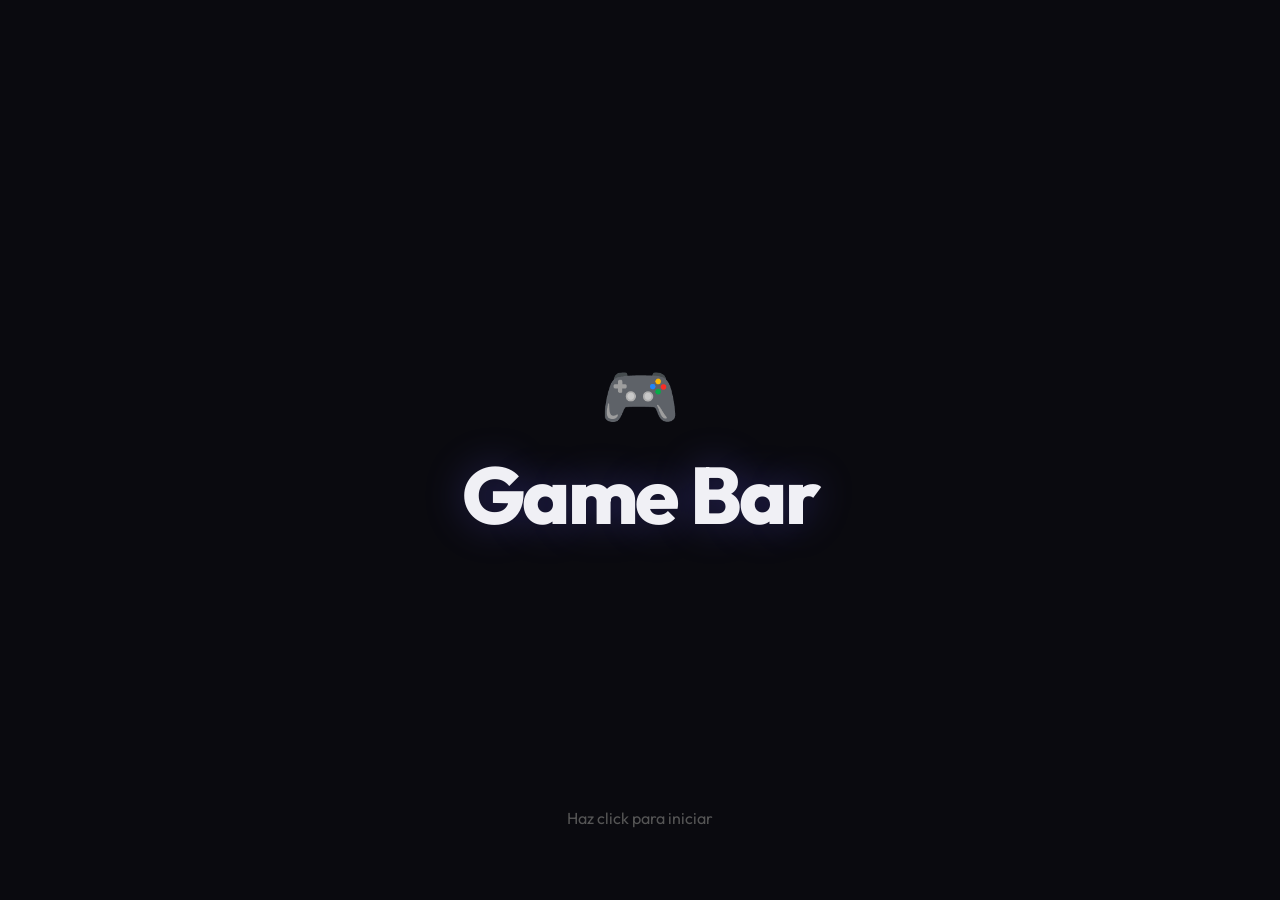
<file: index.html>
<!DOCTYPE html>
<html lang="es">
<head>
    <meta charset="UTF-8">
    <meta name="viewport" content="width=device-width, initial-scale=1.0, maximum-scale=1.0, user-scalable=no">
    <title>Game Bar</title>
    <link rel="stylesheet" href="styles.css">
</head>
<body class="tema-default">

    <!-- P1: Título -->
    <div id="pantalla-titulo" class="pantalla activa">
        <div class="titulo-contenido">
            <div class="titulo-icono">🎮</div>
            <h1 class="titulo-principal">Game Bar</h1>
        </div>
        <p class="titulo-click">Haz click para iniciar</p>
    </div>

    <!-- P2: Modos -->
    <div id="pantalla-modos" class="pantalla">
        <div class="modos-contenido">
            <h2 class="modos-titulo">Selecciona modo de juego</h2>
            <div class="modos-selector">
                <button id="btn-modo-prev" class="flecha-modo">‹</button>
                <div class="modo-actual">
                    <span id="modo-nombre" class="modo-nombre"></span>
                    <p id="modo-descripcion" class="modo-descripcion"></p>
                </div>
                <button id="btn-modo-next" class="flecha-modo">›</button>
            </div>
            <div class="modos-indicadores" id="modos-indicadores"></div>
            <button id="btn-jugar" class="btn-jugar">Jugar</button>
        </div>
    </div>

    <!-- P3: Clásico -->
    <div id="pantalla-juego" class="pantalla">
        <div id="app">
            <header id="cabecera"><h1>⚔️ Campo de Batalla</h1><p class="subtitulo">Aliados vs Enemigos</p></header>
            <div id="panel-info">
                <div class="contador aliados"><span class="etiqueta">🟡 Aliados</span><span id="cuenta-aliados" class="valor">0</span></div>
                <div class="contador turno-info"><span class="etiqueta">Turno</span><span id="cuenta-turno" class="valor">0</span></div>
                <div class="contador enemigos"><span class="etiqueta">🔴 Enemigos</span><span id="cuenta-enemigos" class="valor">0</span></div>
            </div>
            <canvas id="tablero"></canvas>
            <div id="controles">
                <button id="btn-iniciar">▶ Iniciar</button>
                <button id="btn-pausar" disabled>⏸ Pausar</button>
                <button id="btn-reiniciar">🔄 Reiniciar</button>
                <button id="btn-menu">🏠 Menú</button>
                <label class="control-velocidad">Velocidad:<input type="range" id="rango-velocidad" min="20" max="500" value="100" step="10"><span id="texto-velocidad">100ms</span></label>
            </div>
            <div id="mensaje-final" class="oculto"></div>
        </div>
    </div>

    <!-- P4: Selección personajes -->
    <div id="pantalla-seleccion" class="pantalla">
        <div class="seleccion-contenido">
            <h2 class="seleccion-titulo">Elige tu equipo</h2>
            <p class="seleccion-sub">Selecciona hasta <strong>3</strong> guerreros</p>
            <div class="equipo-actual">
                <span class="equipo-label">Equipo:</span>
                <div id="equipo-slots" class="equipo-slots"></div>
                <span id="equipo-contador" class="equipo-contador">0 / 3</span>
            </div>
            <div id="grid-personajes" class="grid-personajes"></div>
            <div class="seleccion-acciones">
                <button id="btn-confirmar-equipo" class="btn-jugar" disabled>Confirmar equipo</button>
                <button id="btn-volver-modos" class="btn-secundario">← Volver</button>
            </div>
        </div>
    </div>

    <!-- P5: Combate -->
    <div id="pantalla-combate" class="pantalla">
        <div class="batalla-viewport" id="batalla-viewport">
            <div class="batalla-campo" id="batalla-campo">
                <!--
                    POSICIÓN DE SPRITES — editar aquí (index.html, líneas 82-97)
                    Según CombatEntityPlacement.png:
                    - Aliado 0 (trasero-izq): left:5%, top:62%
                    - Aliado 1 (centro):      left:28%, top:58%
                    - Aliado 2 (delantero):   left:15%, top:74%
                    - Enemigo (derecha):       left:72%, top:58%
                -->
                <div class="campo-actor aliado-slot" id="aliado-0" style="left:5%;top:95%">
                    <canvas class="actor-canvas"></canvas>
                    <div class="hp-bar-wrapper oculto"><img src="Assets/HPBar.png" class="hp-bar-bg"><div class="hp-bar-fill"></div><span class="hp-text">0/0</span></div>
                </div>
                <div class="campo-actor aliado-slot" id="aliado-1" style="left:28%;top:90%">
                    <canvas class="actor-canvas"></canvas>
                    <div class="hp-bar-wrapper oculto"><img src="Assets/HPBar.png" class="hp-bar-bg"><div class="hp-bar-fill"></div><span class="hp-text">0/0</span></div>
                </div>
                <div class="campo-actor aliado-slot" id="aliado-2" style="left:15%;top:92%">
                    <canvas class="actor-canvas"></canvas>
                    <div class="hp-bar-wrapper oculto"><img src="Assets/HPBar.png" class="hp-bar-bg"><div class="hp-bar-fill"></div><span class="hp-text">0/0</span></div>
                </div>
                <div class="campo-actor enemigo-slot" id="enemigo-slot" style="left:72%;top:95%">
                    <canvas class="actor-canvas"></canvas>
                    <div class="hp-bar-wrapper oculto"><img src="Assets/HPBar.png" class="hp-bar-bg"><div class="hp-bar-fill"></div><span class="hp-text">0/0</span></div>
                </div>
            </div>
        </div>

        <!-- HUD: Barra turnos (sup izq) -->
        <div class="hud-turnbar" id="hud-turnbar">
            <div class="turnbar-counter"><img src="Assets/TurnCounter.png" class="turnbar-counter-bg"><span class="turnbar-counter-text" id="turnbar-counter-text">Turno 0</span></div>
            <div class="turnbar-body"><img src="Assets/ActionBar.png" class="turnbar-body-bg"><div class="turnbar-icons" id="turnbar-icons"></div></div>
        </div>

        <!-- HUD: Pausa (sup der) -->
        <button class="hud-pause" id="hud-pause"><img src="Assets/PauseButton.png"></button>

        <!-- ActionMenu (aparece EN el campo junto al personaje activo, dentro del zoom) -->
        <div class="action-menu oculto" id="action-menu">
            <div class="action-menu-inner">
                <img src="Assets/ActionMenu.png" class="action-menu-bg">
                <span class="action-menu-name" id="action-menu-name">Nombre</span>
                <div class="action-menu-btns">
                    <button class="am-btn" id="am-atacar"><img src="Assets/BotonAtacar.png"></button>
                    <button class="am-btn" id="am-defender"><img src="Assets/BotonDefender.png"></button>
                </div>
            </div>
        </div>

        <!-- AttackMenu (reemplaza ActionMenu al pulsar Atacar) -->
        <div class="attack-menu oculto" id="attack-menu">
            <div class="attack-menu-inner">
                <img src="Assets/AttackMenu.png" class="attack-menu-bg">
                <button class="atk-volver" id="atk-volver"><img src="Assets/BotonVolver.png"></button>
                <div class="atk-grid" id="atk-grid">
                    <!-- Botones de ataque generados por JS -->
                </div>
            </div>
        </div>

        <!-- Menú pausa -->
        <div class="pause-overlay oculto" id="pause-overlay">
            <div class="pause-menu">
                <img src="Assets/Menu.png" class="pause-menu-bg">
                <div class="pause-menu-content">
                    <label class="vol-label">🔊 Volumen<input type="range" id="vol-slider" min="0" max="100" value="50" class="vol-slider"></label>
                </div>
                <div class="pause-menu-btns">
                    <button class="pause-btn" id="btn-continue"><img src="Assets/ContinueButton.png"></button>
                    <button class="pause-btn" id="btn-exit"><img src="Assets/ExitButton.png"></button>
                </div>
            </div>
        </div>
    </div>

    <script src="main.js"></script>
</body>
</html>
</file>
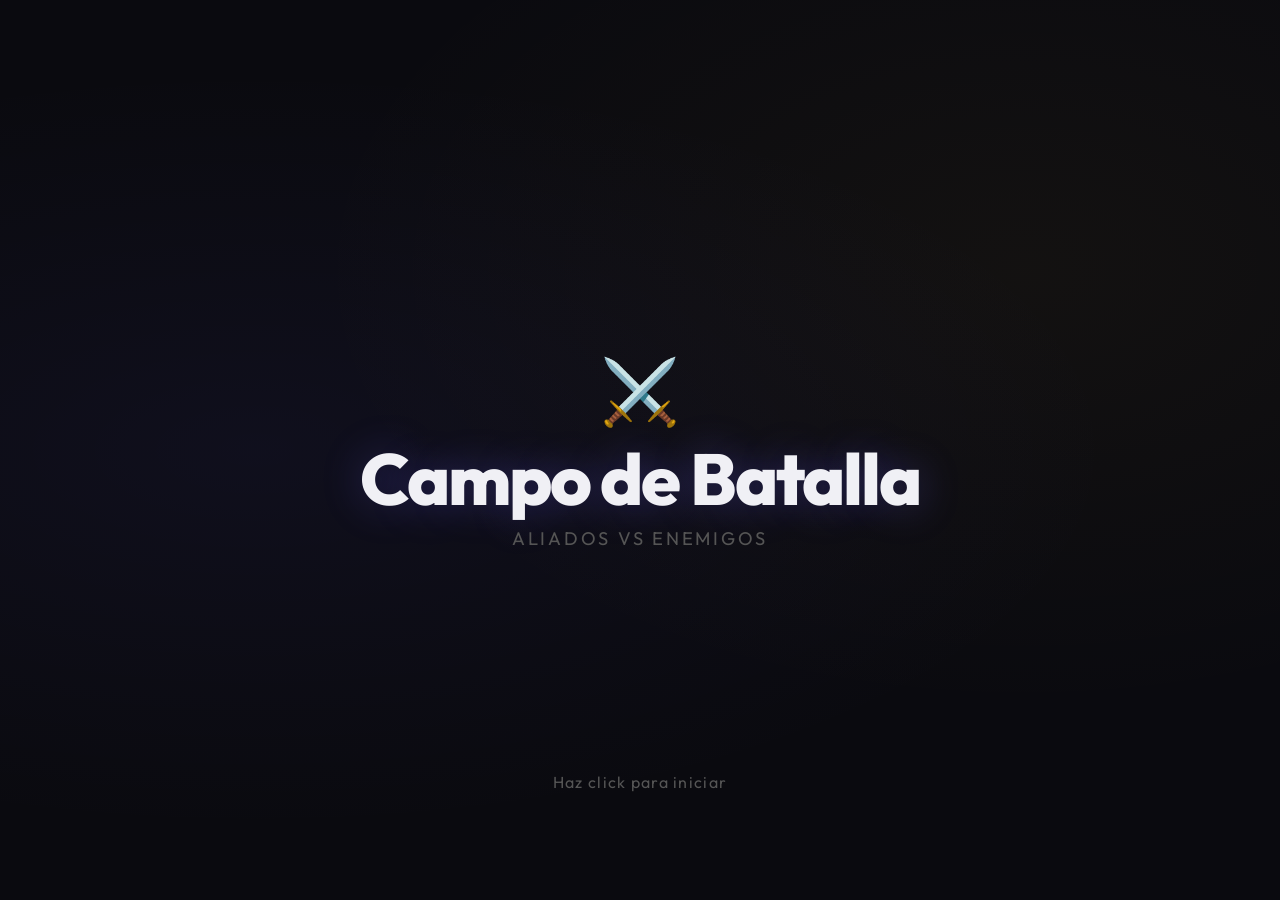
<file: campo-de-batalla.html>
<!DOCTYPE html>
<html lang="es">
<head>
<meta charset="UTF-8">
<meta name="viewport" content="width=device-width, initial-scale=1.0">
<title>Campo de Batalla</title>
<style>
@import url('https://fonts.googleapis.com/css2?family=JetBrains+Mono:wght@400;700&family=Outfit:wght@400;600;800&display=swap');
:root{--fondo:#0a0a0f;--fondo-panel:#12121a;--borde:#1e1e2e;--texto:#c8c8d4;--texto-claro:#f0f0f5;--aliado:#f5c842;--enemigo:#e84545;--acento:#6c63ff;--acento-hover:#8b83ff;--exito:#42f5a0;--derrota:#e84545;--radio:10px;--sombra:0 4px 24px rgba(0,0,0,.5)}
*,*::before,*::after{margin:0;padding:0;box-sizing:border-box}
body{font-family:'Outfit',sans-serif;background:var(--fondo);color:var(--texto);min-height:100vh;overflow:hidden;background-image:radial-gradient(ellipse at 20% 50%,rgba(108,99,255,.06) 0%,transparent 60%),radial-gradient(ellipse at 80% 30%,rgba(245,200,66,.04) 0%,transparent 50%)}
.pantalla{position:fixed;inset:0;display:flex;flex-direction:column;justify-content:center;align-items:center;opacity:0;visibility:hidden;transition:opacity .5s ease,visibility .5s ease;z-index:1}
.pantalla.activa{opacity:1;visibility:visible;z-index:10}
#pantalla-titulo{cursor:pointer;user-select:none;padding:2rem}
.titulo-contenido{text-align:center;animation:fadeInUp 1.2s ease-out both}
.titulo-icono{font-size:4rem;margin-bottom:.5rem;animation:flotar 3s ease-in-out infinite}
.titulo-principal{font-weight:800;font-size:clamp(2.5rem,7vw,4.5rem);color:var(--texto-claro);letter-spacing:-.03em;line-height:1.1;text-shadow:0 0 40px rgba(108,99,255,.3)}
.titulo-subtitulo{font-size:clamp(.9rem,2.5vw,1.15rem);color:#555;margin-top:.6rem;letter-spacing:.15em;text-transform:uppercase}
.titulo-click{position:absolute;bottom:12vh;left:0;right:0;text-align:center;font-size:clamp(.85rem,2vw,1rem);color:#555;letter-spacing:.08em;animation:parpadeo 2.5s ease-in-out infinite,fadeIn 2s .8s ease-out both}
#pantalla-modos{padding:2rem}
.modos-contenido{display:flex;flex-direction:column;align-items:center;gap:2rem;max-width:500px;width:100%}
.modos-titulo{font-weight:800;font-size:clamp(1.3rem,4vw,1.8rem);color:var(--texto-claro);text-align:center;animation:fadeInUp .5s ease-out both}
.modos-selector{display:flex;align-items:center;gap:1rem;width:100%;animation:fadeInUp .5s .1s ease-out both}
.flecha-modo{flex-shrink:0;width:48px;height:48px;display:flex;align-items:center;justify-content:center;border:1px solid var(--borde);border-radius:50%;background:var(--fondo-panel);color:var(--texto-claro);font-size:1.6rem;font-weight:300;cursor:pointer;transition:all .25s ease;line-height:1;padding:0;font-family:'Outfit',sans-serif}
.flecha-modo:hover{background:var(--acento);border-color:var(--acento);transform:scale(1.1);box-shadow:0 0 20px rgba(108,99,255,.3)}
.flecha-modo:active{transform:scale(.95)}
.modo-actual{flex:1;text-align:center;min-height:90px;display:flex;flex-direction:column;justify-content:center;background:var(--fondo-panel);border:1px solid var(--borde);border-radius:var(--radio);padding:1rem 1.2rem;transition:border-color .3s}
.modo-actual:hover{border-color:#2e2e44}
.modo-nombre{font-weight:700;font-size:clamp(1.1rem,3vw,1.4rem);color:var(--acento);display:block;margin-bottom:.3rem}
.modo-descripcion{font-size:clamp(.75rem,2vw,.85rem);color:#666;line-height:1.4}
.modos-indicadores{display:flex;gap:.5rem;justify-content:center;animation:fadeInUp .5s .15s ease-out both}
.indicador-dot{width:8px;height:8px;border-radius:50%;background:var(--borde);transition:all .3s;cursor:pointer}
.indicador-dot.activo{background:var(--acento);box-shadow:0 0 8px rgba(108,99,255,.5);transform:scale(1.25)}
.btn-jugar{font-family:'Outfit',sans-serif;font-weight:700;font-size:1.1rem;padding:.8rem 3rem;border:none;border-radius:var(--radio);background:var(--acento);color:#fff;cursor:pointer;transition:all .3s;letter-spacing:.04em;animation:fadeInUp .5s .25s ease-out both}
.btn-jugar:hover{background:var(--acento-hover);transform:translateY(-2px);box-shadow:0 8px 30px rgba(108,99,255,.35)}
.btn-jugar:active{transform:translateY(0)}
#pantalla-juego{overflow-y:auto;padding:1rem}
#app{display:flex;flex-direction:column;align-items:center;gap:1rem;max-width:700px;width:100%;animation:fadeInUp .6s ease-out both}
#cabecera{text-align:center}
#cabecera h1{font-weight:800;font-size:1.8rem;color:var(--texto-claro);letter-spacing:-.02em}
.subtitulo{font-size:.85rem;color:#666;margin-top:.2rem}
#panel-info{display:flex;justify-content:space-between;width:100%;gap:.5rem}
.contador{flex:1;display:flex;flex-direction:column;align-items:center;background:var(--fondo-panel);border:1px solid var(--borde);border-radius:var(--radio);padding:.6rem .8rem}
.contador .etiqueta{font-size:.75rem;text-transform:uppercase;letter-spacing:.08em;color:#888}
.contador .valor{font-family:'JetBrains Mono',monospace;font-size:1.5rem;font-weight:700;color:var(--texto-claro)}
.aliados .valor{color:var(--aliado)}.enemigos .valor{color:var(--enemigo)}
#tablero{border:2px solid var(--borde);border-radius:var(--radio);box-shadow:var(--sombra);background:var(--fondo-panel);image-rendering:pixelated;width:100%;max-width:600px;aspect-ratio:1}
#controles{display:flex;flex-wrap:wrap;gap:.5rem;justify-content:center;align-items:center}
button{font-family:'Outfit',sans-serif;font-weight:600;font-size:.85rem;padding:.55rem 1.2rem;border:1px solid var(--borde);border-radius:var(--radio);background:var(--fondo-panel);color:var(--texto-claro);cursor:pointer;transition:all .2s}
button:hover:not(:disabled){background:var(--acento);border-color:var(--acento);transform:translateY(-1px)}
button:disabled{opacity:.35;cursor:not-allowed}
.control-velocidad{display:flex;align-items:center;gap:.5rem;font-size:.8rem;color:#888}
#rango-velocidad{width:90px;accent-color:var(--acento)}
#texto-velocidad{font-family:'JetBrains Mono',monospace;font-size:.75rem;min-width:3.5em}
#mensaje-final{font-weight:800;font-size:1.4rem;padding:.8rem 1.6rem;border-radius:var(--radio);text-align:center;animation:aparecer .4s ease-out}
#mensaje-final.victoria{color:var(--exito);background:rgba(66,245,160,.08);border:1px solid rgba(66,245,160,.25)}
#mensaje-final.derrota{color:var(--derrota);background:rgba(232,69,69,.08);border:1px solid rgba(232,69,69,.25)}
.oculto{display:none!important}
@keyframes fadeIn{from{opacity:0}to{opacity:1}}
@keyframes fadeInUp{from{opacity:0;transform:translateY(20px)}to{opacity:1;transform:translateY(0)}}
@keyframes aparecer{from{opacity:0;transform:scale(.9)}to{opacity:1;transform:scale(1)}}
@keyframes parpadeo{0%,100%{opacity:.3}50%{opacity:1}}
@keyframes flotar{0%,100%{transform:translateY(0)}50%{transform:translateY(-8px)}}
@media(max-width:500px){#cabecera h1{font-size:1.3rem}.contador .valor{font-size:1.2rem}button{padding:.45rem .8rem;font-size:.78rem}.flecha-modo{width:40px;height:40px;font-size:1.3rem}.modo-actual{padding:.8rem;min-height:75px}.btn-jugar{padding:.7rem 2rem;font-size:1rem}.titulo-click{bottom:8vh}}
</style>
</head>
<body>
<div id="pantalla-titulo" class="pantalla activa">
  <div class="titulo-contenido"><div class="titulo-icono">⚔️</div><h1 class="titulo-principal">Campo de Batalla</h1><p class="titulo-subtitulo">Aliados vs Enemigos</p></div>
  <p class="titulo-click">Haz click para iniciar</p>
</div>
<div id="pantalla-modos" class="pantalla">
  <div class="modos-contenido">
    <h2 class="modos-titulo">Selecciona modo de juego</h2>
    <div class="modos-selector">
      <button id="btn-modo-prev" class="flecha-modo" aria-label="Modo anterior">‹</button>
      <div class="modo-actual"><span id="modo-nombre" class="modo-nombre"></span><p id="modo-descripcion" class="modo-descripcion"></p></div>
      <button id="btn-modo-next" class="flecha-modo" aria-label="Modo siguiente">›</button>
    </div>
    <div class="modos-indicadores" id="modos-indicadores"></div>
    <button id="btn-jugar" class="btn-jugar">Jugar</button>
  </div>
</div>
<div id="pantalla-juego" class="pantalla">
  <div id="app">
    <header id="cabecera"><h1>⚔️ Campo de Batalla</h1><p class="subtitulo">Aliados vs Enemigos — simulación de combate por turnos</p></header>
    <div id="panel-info">
      <div class="contador aliados"><span class="etiqueta">🟡 Aliados</span><span id="cuenta-aliados" class="valor">0</span></div>
      <div class="contador turno-info"><span class="etiqueta">Turno</span><span id="cuenta-turno" class="valor">0</span></div>
      <div class="contador enemigos"><span class="etiqueta">🔴 Enemigos</span><span id="cuenta-enemigos" class="valor">0</span></div>
    </div>
    <canvas id="tablero"></canvas>
    <div id="controles">
      <button id="btn-iniciar">▶ Iniciar</button><button id="btn-pausar" disabled>⏸ Pausar</button><button id="btn-reiniciar">🔄 Reiniciar</button><button id="btn-menu">🏠 Menú</button>
      <label class="control-velocidad">Velocidad:<input type="range" id="rango-velocidad" min="20" max="500" value="100" step="10"><span id="texto-velocidad">100ms</span></label>
    </div>
    <div id="mensaje-final" class="oculto"></div>
  </div>
</div>
<script>
"use strict";
const Menu=(()=>{
  const MODOS=[
    {id:"clasico",nombre:"Clásico",descripcion:"Dos bandos luchan en una cuadrícula 30×30. Los aliados huyen, los enemigos persiguen. Último en pie gana.",config:{}},
  ];
  let idx=0;
  const pT=document.getElementById("pantalla-titulo"),pM=document.getElementById("pantalla-modos"),pJ=document.getElementById("pantalla-juego");
  const eN=document.getElementById("modo-nombre"),eD=document.getElementById("modo-descripcion"),eI=document.getElementById("modos-indicadores");
  const bP=document.getElementById("btn-modo-prev"),bN=document.getElementById("btn-modo-next"),bJ=document.getElementById("btn-jugar"),bV=document.getElementById("btn-menu");
  function show(p){document.querySelectorAll(".pantalla").forEach(el=>el.classList.remove("activa"));p.classList.add("activa")}
  function render(){const m=MODOS[idx];eN.textContent=m.nombre;eD.textContent=m.descripcion;eI.querySelectorAll(".indicador-dot").forEach((d,i)=>d.classList.toggle("activo",i===idx))}
  function dots(){eI.innerHTML="";MODOS.forEach((_,i)=>{const d=document.createElement("span");d.className="indicador-dot"+(i===0?" activo":"");d.addEventListener("click",()=>{idx=i;render()});eI.appendChild(d)})}
  function prev(){idx=(idx-1+MODOS.length)%MODOS.length;render()}
  function next(){idx=(idx+1)%MODOS.length;render()}
  function confirm(){show(pJ);startGame(MODOS[idx])}
  function back(){detenerJuego();show(pM)}
  function init(){dots();render();pT.addEventListener("click",()=>show(pM));bP.addEventListener("click",prev);bN.addEventListener("click",next);bJ.addEventListener("click",confirm);bV.addEventListener("click",back);
    document.addEventListener("keydown",e=>{if(!pM.classList.contains("activa"))return;if(e.key==="ArrowLeft")prev();if(e.key==="ArrowRight")next();if(e.key==="Enter")confirm()})}
  return{init};
})();

const CONFIG={ANCHO:30,ALTO:30,PROB_VACIO:.85,PROB_PERSONAJE:.05,RADIO_DETECCION:4,TAMANO_CELDA:20};
const CONFIG_BASE={...CONFIG};
const TIPO={VACIO:0,ALIADO:1,ENEMIGO:2,OBS_X:3,OBS_O:4,OBS_Z:5};
let tablero=[],movidoEsteTurno=[],turno=0,intervaloId=null,velocidad=100,juegoActivo=false;
const canvas=document.getElementById("tablero"),ctx=canvas.getContext("2d");
const elA=document.getElementById("cuenta-aliados"),elE=document.getElementById("cuenta-enemigos"),elT=document.getElementById("cuenta-turno");
const btnI=document.getElementById("btn-iniciar"),btnP=document.getElementById("btn-pausar"),btnR=document.getElementById("btn-reiniciar");
const rangoV=document.getElementById("rango-velocidad"),textoV=document.getElementById("texto-velocidad"),msgFin=document.getElementById("mensaje-final");
const DIRS=[[-1,-1],[-1,0],[-1,1],[0,-1],[0,1],[1,-1],[1,0],[1,1]];

function startGame(modo){Object.assign(CONFIG,CONFIG_BASE,modo.config||{});turno=0;velocidad=parseInt(rangoV.value);ocultarMensaje();crearTablero();ajustarCanvas();dibujar();actualizarContadores();btnI.disabled=false;btnP.disabled=true;juegoActivo=false}
function crearTablero(){tablero=[];for(let i=0;i<CONFIG.ALTO;i++){const f=[];for(let j=0;j<CONFIG.ANCHO;j++)f.push(genEnt());tablero.push(f)}}
function genEnt(){const r=Math.random();if(r<CONFIG.PROB_VACIO)return TIPO.VACIO;if(r<CONFIG.PROB_VACIO+CONFIG.PROB_PERSONAJE)return Math.random()<.5?TIPO.ALIADO:TIPO.ENEMIGO;return[TIPO.OBS_X,TIPO.OBS_O,TIPO.OBS_Z][Math.floor(Math.random()*3)]}
function reiniciarMov(){movidoEsteTurno=[];for(let i=0;i<CONFIG.ALTO;i++)movidoEsteTurno.push(new Array(CONFIG.ANCHO).fill(false))}
function esPers(t){return t===TIPO.ALIADO||t===TIPO.ENEMIGO}
function esObs(t){return t===TIPO.OBS_X||t===TIPO.OBS_O||t===TIPO.OBS_Z}
function dentro(i,j){return i>=0&&i<CONFIG.ALTO&&j>=0&&j<CONFIG.ANCHO}
function mezclar(a){for(let k=a.length-1;k>0;k--){const r=Math.floor(Math.random()*(k+1));[a[k],a[r]]=[a[r],a[k]]}}
function contar(t){let n=0;for(let i=0;i<CONFIG.ALTO;i++)for(let j=0;j<CONFIG.ANCHO;j++)if(tablero[i][j]===t)n++;return n}

function ejecutarTurno(){turno++;reiniciarMov();resolverCombates();const pos=[];for(let i=0;i<CONFIG.ALTO;i++)for(let j=0;j<CONFIG.ANCHO;j++)if(esPers(tablero[i][j]))pos.push({i,j});mezclar(pos);for(const p of pos){const t=tablero[p.i][p.j];if(!esPers(t)||movidoEsteTurno[p.i][p.j])continue;const en=buscarEn(p.i,p.j,t,CONFIG.RADIO_DETECCION);if(en)moverHacia(p.i,p.j,t,en);else moverAzar(p.i,p.j)}dibujar();actualizarContadores();comprobarFin()}
function resolverCombates(){const pel=[];for(let i=0;i<CONFIG.ALTO;i++)pel.push(new Array(CONFIG.ANCHO).fill(false));for(let i=0;i<CONFIG.ALTO;i++)for(let j=0;j<CONFIG.ANCHO;j++){const t=tablero[i][j];if(!esPers(t)||pel[i][j])continue;const en=buscarEn(i,j,t,1);if(en&&!pel[en.i][en.j]){if(Math.random()<.5)tablero[i][j]=TIPO.VACIO;else tablero[en.i][en.j]=TIPO.VACIO;pel[i][j]=true;pel[en.i][en.j]=true}}}
function buscarEn(fi,fj,tipo,radio){let best=Infinity,pos=null;for(let di=-radio;di<=radio;di++)for(let dj=-radio;dj<=radio;dj++){if(!di&&!dj)continue;const ni=fi+di,nj=fj+dj;if(!dentro(ni,nj))continue;const v=tablero[ni][nj];if(esPers(v)&&v!==tipo){const d=Math.abs(di)+Math.abs(dj);if(d<best){best=d;pos={i:ni,j:nj}}}}return pos}
function moverAzar(fi,fj){const d=[...DIRS];mezclar(d);for(const[di,dj]of d){const ni=fi+di,nj=fj+dj;if(dentro(ni,nj)&&tablero[ni][nj]===TIPO.VACIO){tablero[ni][nj]=tablero[fi][fj];tablero[fi][fj]=TIPO.VACIO;movidoEsteTurno[ni][nj]=true;return}}}
function moverHacia(fi,fj,tipo,en){const di=Math.sign(en.i-fi),dj=Math.sign(en.j-fj);let pi,pj;if(tipo===TIPO.ALIADO){pi=-di;pj=-dj}else{pi=di;pj=dj}const ni=fi+pi,nj=fj+pj;if(dentro(ni,nj)&&tablero[ni][nj]===TIPO.VACIO){tablero[ni][nj]=tablero[fi][fj];tablero[fi][fj]=TIPO.VACIO;movidoEsteTurno[ni][nj]=true}else moverAzar(fi,fj)}

function ajustarCanvas(){const r=canvas.getBoundingClientRect();const s=Math.floor(r.width);canvas.width=s;canvas.height=s;CONFIG.TAMANO_CELDA=s/CONFIG.ANCHO}
function dibujar(){const t=CONFIG.TAMANO_CELDA;ctx.clearRect(0,0,canvas.width,canvas.height);for(let i=0;i<CONFIG.ALTO;i++)for(let j=0;j<CONFIG.ANCHO;j++){const x=j*t,y=i*t;ctx.fillStyle=(i+j)%2===0?"#13131d":"#111119";ctx.fillRect(x,y,t,t);const tipo=tablero[i][j],c=t/2;if(tipo===TIPO.ALIADO){const g=ctx.createRadialGradient(x+c,y+c,t*.1,x+c,y+c,t*.6);g.addColorStop(0,"#ffe06688");g.addColorStop(1,"transparent");ctx.fillStyle=g;ctx.fillRect(x,y,t,t);ctx.fillStyle="#f5c842";ctx.font=`bold ${t*.65}px 'JetBrains Mono',monospace`;ctx.textAlign="center";ctx.textBaseline="middle";ctx.fillText("Ö",x+c,y+c+1)}else if(tipo===TIPO.ENEMIGO){const g=ctx.createRadialGradient(x+c,y+c,t*.1,x+c,y+c,t*.6);g.addColorStop(0,"#ff555588");g.addColorStop(1,"transparent");ctx.fillStyle=g;ctx.fillRect(x,y,t,t);ctx.fillStyle="#e84545";ctx.font=`bold ${t*.65}px 'JetBrains Mono',monospace`;ctx.textAlign="center";ctx.textBaseline="middle";ctx.fillText("Ü",x+c,y+c+1)}else if(esObs(tipo)){ctx.fillStyle="#2a2a3a";ctx.font=`${t*.5}px 'JetBrains Mono',monospace`;ctx.textAlign="center";ctx.textBaseline="middle";ctx.fillText(tipo===TIPO.OBS_X?"✕":tipo===TIPO.OBS_O?"◯":"▣",x+c,y+c+1)}}}

function actualizarContadores(){elA.textContent=contar(TIPO.ALIADO);elE.textContent=contar(TIPO.ENEMIGO);elT.textContent=turno}
function comprobarFin(){const a=contar(TIPO.ALIADO),e=contar(TIPO.ENEMIGO);if(a===0&&e===0){detenerJuego();mostrarMensaje("🤝 ¡Empate!","derrota")}else if(a===0){detenerJuego();mostrarMensaje("💀 ¡Enemigos ganan!","derrota")}else if(e===0){detenerJuego();mostrarMensaje("🏆 ¡Aliados ganan!","victoria")}}
function mostrarMensaje(t,c){msgFin.textContent=t;msgFin.className=c}
function ocultarMensaje(){msgFin.className="oculto"}
function iniciarJuego(){if(juegoActivo)return;juegoActivo=true;btnI.disabled=true;btnP.disabled=false;intervaloId=setInterval(ejecutarTurno,velocidad)}
function pausarJuego(){if(!juegoActivo)return;juegoActivo=false;clearInterval(intervaloId);intervaloId=null;btnI.disabled=false;btnP.disabled=true}
function detenerJuego(){juegoActivo=false;clearInterval(intervaloId);intervaloId=null;btnI.disabled=true;btnP.disabled=true}
function reiniciarJuego(){detenerJuego();turno=0;ocultarMensaje();crearTablero();ajustarCanvas();dibujar();actualizarContadores();btnI.disabled=false}

btnI.addEventListener("click",iniciarJuego);btnP.addEventListener("click",pausarJuego);btnR.addEventListener("click",reiniciarJuego);
rangoV.addEventListener("input",()=>{velocidad=parseInt(rangoV.value);textoV.textContent=velocidad+"ms";if(juegoActivo){clearInterval(intervaloId);intervaloId=setInterval(ejecutarTurno,velocidad)}});
window.addEventListener("resize",()=>{if(document.getElementById("pantalla-juego").classList.contains("activa")){ajustarCanvas();dibujar()}});
Menu.init();
</script>
</body>
</html>
</file>
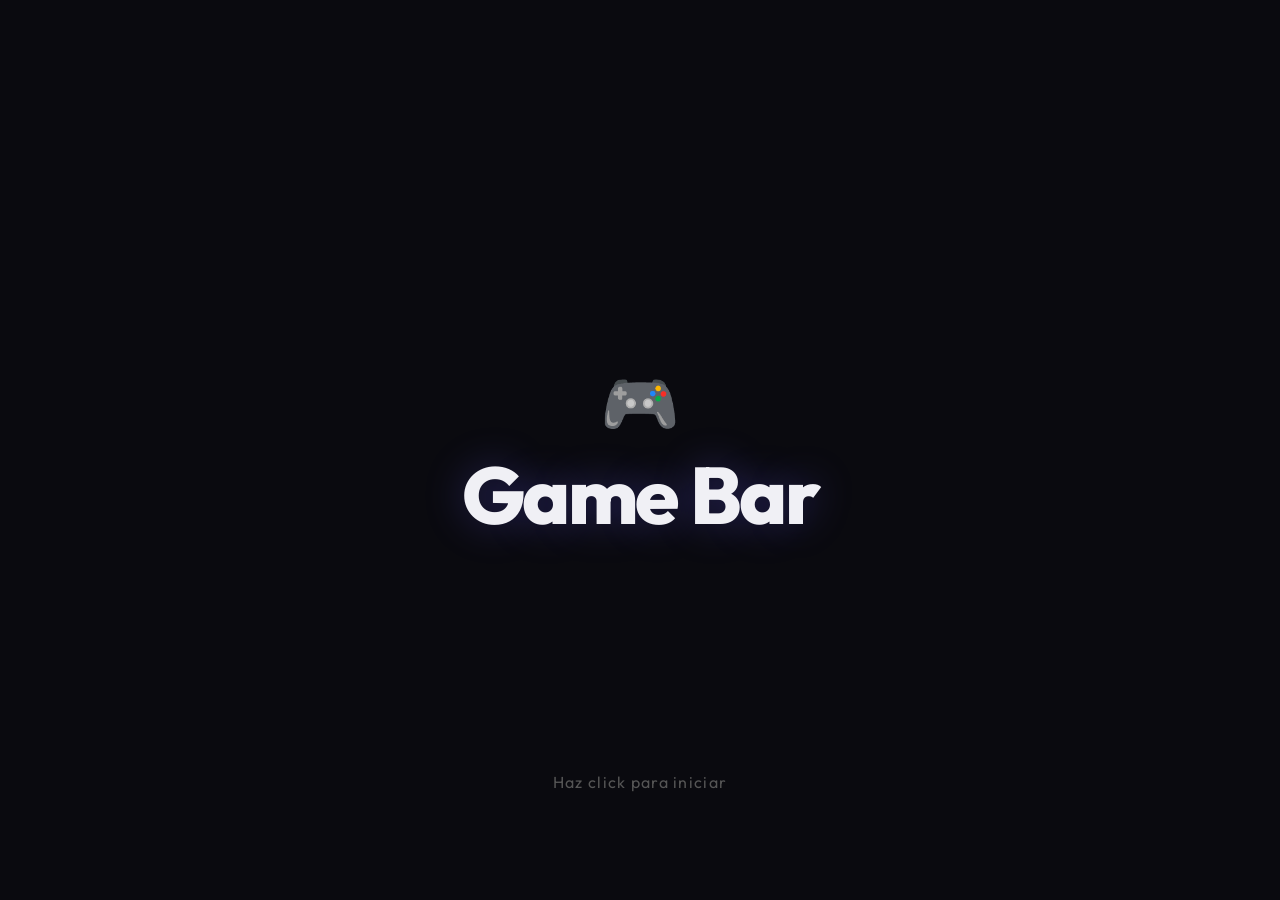
<file: game-bar.html>
<!DOCTYPE html>
<html lang="es">
<head>
<meta charset="UTF-8">
<meta name="viewport" content="width=device-width, initial-scale=1.0">
<title>Game Bar</title>
<style>
/* styles.css — Game Bar */

@import url('https://fonts.googleapis.com/css2?family=JetBrains+Mono:wght@400;700&family=Outfit:wght@400;600;800&family=Noto+Serif+JP:wght@400;700&display=swap');

/* ══════════════════════════════════════════════════════════
   TEMAS — Variables por modo de juego
   ══════════════════════════════════════════════════════════ */

/* Tema por defecto / Clásico */
.tema-default {
    --t-fondo: #0a0a0f;
    --t-fondo-panel: #12121a;
    --t-borde: #1e1e2e;
    --t-texto: #c8c8d4;
    --t-texto-claro: #f0f0f5;
    --t-acento: #6c63ff;
    --t-acento-hover: #8b83ff;
    --t-acento-glow: rgba(108, 99, 255, 0.3);
}

/* Tema Lotus of the Damned */
.tema-lotus {
    --t-fondo: #1a2210;
    --t-fondo-panel: #222e16;
    --t-borde: #3a5224;
    --t-texto: #c5d4a8;
    --t-texto-claro: #ecefe1;
    --t-acento: #aacc24;
    --t-acento-hover: #c2e63a;
    --t-acento-glow: rgba(170, 204, 36, 0.3);
}

/* ══════════════════════════════════════════════════════════
   VARIABLES GLOBALES (derivadas del tema)
   ══════════════════════════════════════════════════════════ */
:root {
    --aliado: #f5c842;
    --enemigo: #e84545;
    --exito: #42f5a0;
    --derrota: #e84545;
    --radio: 10px;
    --sombra: 0 4px 24px rgba(0, 0, 0, 0.5);
}

/* ══════════════════════════════════════════════════════════
   RESET Y BASE
   ══════════════════════════════════════════════════════════ */
*, *::before, *::after { margin: 0; padding: 0; box-sizing: border-box; }

body {
    font-family: 'Outfit', sans-serif;
    background: var(--t-fondo);
    color: var(--t-texto);
    min-height: 100vh;
    overflow: hidden;
    /* Transición suave al cambiar de tema */
    transition: background-color 0.8s ease, color 0.6s ease;
}

/* ══════════════════════════════════════════════════════════
   SISTEMA DE PANTALLAS
   ══════════════════════════════════════════════════════════ */
.pantalla {
    position: fixed;
    inset: 0;
    display: flex;
    flex-direction: column;
    justify-content: center;
    align-items: center;
    opacity: 0;
    visibility: hidden;
    transition: opacity 0.5s ease, visibility 0.5s ease;
    z-index: 1;
}
.pantalla.activa { opacity: 1; visibility: visible; z-index: 10; }

/* ══════════════════════════════════════════════════════════
   PANTALLA 1 — TÍTULO
   ══════════════════════════════════════════════════════════ */
#pantalla-titulo { cursor: pointer; user-select: none; padding: 2rem; }

.titulo-contenido { text-align: center; animation: fadeInUp 1.2s ease-out both; }
.titulo-icono { font-size: 4rem; margin-bottom: 0.5rem; animation: flotar 3s ease-in-out infinite; }
.titulo-principal {
    font-family: 'Outfit', sans-serif;
    font-weight: 800;
    font-size: clamp(2.8rem, 8vw, 5rem);
    color: var(--t-texto-claro);
    letter-spacing: -0.03em;
    line-height: 1.1;
    text-shadow: 0 0 40px var(--t-acento-glow);
    transition: text-shadow 0.8s ease;
}
.titulo-click {
    position: absolute;
    bottom: 12vh; left: 0; right: 0;
    text-align: center;
    font-size: clamp(0.85rem, 2vw, 1rem);
    color: #555;
    letter-spacing: 0.08em;
    animation: parpadeo 2.5s ease-in-out infinite, fadeIn 2s 0.8s ease-out both;
}

/* ══════════════════════════════════════════════════════════
   PANTALLA 2 — SELECCIÓN DE MODO
   ══════════════════════════════════════════════════════════ */
#pantalla-modos { padding: 2rem; }

.modos-contenido {
    display: flex; flex-direction: column; align-items: center;
    gap: 2rem; max-width: 500px; width: 100%;
}
.modos-titulo {
    font-weight: 800; font-size: clamp(1.3rem, 4vw, 1.8rem);
    color: var(--t-texto-claro); text-align: center;
    animation: fadeInUp 0.5s ease-out both;
    transition: color 0.6s ease;
}
.modos-selector {
    display: flex; align-items: center; gap: 1rem; width: 100%;
    animation: fadeInUp 0.5s 0.1s ease-out both;
}
.flecha-modo {
    flex-shrink: 0; width: 48px; height: 48px;
    display: flex; align-items: center; justify-content: center;
    border: 1px solid var(--t-borde); border-radius: 50%;
    background: var(--t-fondo-panel); color: var(--t-texto-claro);
    font-size: 1.6rem; font-weight: 300; cursor: pointer;
    transition: all 0.25s ease; line-height: 1; padding: 0;
    font-family: 'Outfit', sans-serif;
}
.flecha-modo:hover {
    background: var(--t-acento); border-color: var(--t-acento);
    transform: scale(1.1); box-shadow: 0 0 20px var(--t-acento-glow);
}
.modo-actual {
    flex: 1; text-align: center; min-height: 90px;
    display: flex; flex-direction: column; justify-content: center;
    background: var(--t-fondo-panel); border: 1px solid var(--t-borde);
    border-radius: var(--radio); padding: 1rem 1.2rem;
    transition: background-color 0.6s ease, border-color 0.6s ease;
}
.modo-nombre {
    font-weight: 700; font-size: clamp(1.1rem, 3vw, 1.4rem);
    color: var(--t-acento); display: block; margin-bottom: 0.3rem;
    transition: color 0.6s ease;
}
.modo-descripcion {
    font-size: clamp(0.75rem, 2vw, 0.85rem);
    color: #888; line-height: 1.4;
}

.modos-indicadores { display: flex; gap: 0.5rem; justify-content: center; }
.indicador-dot {
    width: 8px; height: 8px; border-radius: 50%;
    background: var(--t-borde); transition: all 0.3s; cursor: pointer;
}
.indicador-dot.activo {
    background: var(--t-acento);
    box-shadow: 0 0 8px var(--t-acento-glow);
    transform: scale(1.25);
}

/* Botones generales */
.btn-jugar, .btn-combate {
    font-family: 'Outfit', sans-serif; font-weight: 700;
    font-size: 1.1rem; padding: 0.8rem 3rem; border: none;
    border-radius: var(--radio); background: var(--t-acento);
    color: #fff; cursor: pointer; transition: all 0.3s;
    letter-spacing: 0.04em;
}
.btn-jugar:hover, .btn-combate:hover {
    background: var(--t-acento-hover);
    transform: translateY(-2px);
    box-shadow: 0 8px 30px var(--t-acento-glow);
}
.btn-jugar:disabled, .btn-combate:disabled {
    opacity: 0.35; cursor: not-allowed; transform: none; box-shadow: none;
}
.btn-secundario {
    font-family: 'Outfit', sans-serif; font-weight: 600;
    font-size: 0.85rem; padding: 0.55rem 1.2rem;
    border: 1px solid var(--t-borde); border-radius: var(--radio);
    background: var(--t-fondo-panel); color: var(--t-texto-claro);
    cursor: pointer; transition: all 0.2s;
}
.btn-secundario:hover {
    background: var(--t-acento); border-color: var(--t-acento);
}

/* ══════════════════════════════════════════════════════════
   PANTALLA 3 — JUEGO CLÁSICO
   ══════════════════════════════════════════════════════════ */
#pantalla-juego { overflow-y: auto; padding: 1rem; }

#app {
    display: flex; flex-direction: column; align-items: center;
    gap: 1rem; max-width: 700px; width: 100%;
    animation: fadeInUp 0.6s ease-out both;
}
#cabecera { text-align: center; }
#cabecera h1 {
    font-weight: 800; font-size: 1.8rem;
    color: var(--t-texto-claro); letter-spacing: -0.02em;
}
.subtitulo { font-size: 0.85rem; color: #666; margin-top: 0.2rem; }

#panel-info { display: flex; justify-content: space-between; width: 100%; gap: 0.5rem; }
.contador {
    flex: 1; display: flex; flex-direction: column; align-items: center;
    background: var(--t-fondo-panel); border: 1px solid var(--t-borde);
    border-radius: var(--radio); padding: 0.6rem 0.8rem;
}
.contador .etiqueta { font-size: 0.75rem; text-transform: uppercase; letter-spacing: 0.08em; color: #888; }
.contador .valor { font-family: 'JetBrains Mono', monospace; font-size: 1.5rem; font-weight: 700; color: var(--t-texto-claro); }
.aliados .valor { color: var(--aliado); }
.enemigos .valor { color: var(--enemigo); }

#tablero {
    border: 2px solid var(--t-borde); border-radius: var(--radio);
    box-shadow: var(--sombra); background: var(--t-fondo-panel);
    image-rendering: pixelated; width: 100%; max-width: 600px; aspect-ratio: 1;
}

#controles { display: flex; flex-wrap: wrap; gap: 0.5rem; justify-content: center; align-items: center; }
button {
    font-family: 'Outfit', sans-serif; font-weight: 600; font-size: 0.85rem;
    padding: 0.55rem 1.2rem; border: 1px solid var(--t-borde);
    border-radius: var(--radio); background: var(--t-fondo-panel);
    color: var(--t-texto-claro); cursor: pointer; transition: all 0.2s;
}
button:hover:not(:disabled) { background: var(--t-acento); border-color: var(--t-acento); transform: translateY(-1px); }
button:disabled { opacity: 0.35; cursor: not-allowed; }

.control-velocidad { display: flex; align-items: center; gap: 0.5rem; font-size: 0.8rem; color: #888; }
#rango-velocidad { width: 90px; accent-color: var(--t-acento); }
#texto-velocidad { font-family: 'JetBrains Mono', monospace; font-size: 0.75rem; min-width: 3.5em; }

#mensaje-final {
    font-weight: 800; font-size: 1.4rem; padding: 0.8rem 1.6rem;
    border-radius: var(--radio); text-align: center; animation: aparecer 0.4s ease-out;
}
#mensaje-final.victoria { color: var(--exito); background: rgba(66,245,160,0.08); border: 1px solid rgba(66,245,160,0.25); }
#mensaje-final.derrota { color: var(--derrota); background: rgba(232,69,69,0.08); border: 1px solid rgba(232,69,69,0.25); }
.oculto { display: none !important; }

/* ══════════════════════════════════════════════════════════
   PANTALLA 4 — SELECCIÓN DE PERSONAJES
   ══════════════════════════════════════════════════════════ */
#pantalla-seleccion { overflow-y: auto; padding: 1.5rem; }

.seleccion-contenido {
    display: flex; flex-direction: column; align-items: center;
    gap: 1.2rem; max-width: 800px; width: 100%;
    animation: fadeInUp 0.5s ease-out both;
}
.seleccion-titulo {
    font-family: 'Noto Serif JP', serif; font-weight: 700;
    font-size: clamp(1.4rem, 4vw, 2rem);
    color: var(--t-texto-claro); text-align: center;
}
.seleccion-sub { font-size: 0.9rem; color: #888; text-align: center; }
.seleccion-sub strong { color: var(--t-acento); }

/* Barra de equipo actual */
.equipo-actual {
    display: flex; align-items: center; gap: 0.8rem;
    background: var(--t-fondo-panel); border: 1px solid var(--t-borde);
    border-radius: var(--radio); padding: 0.6rem 1rem;
    width: 100%; max-width: 600px;
}
.equipo-label { font-size: 0.8rem; color: #888; white-space: nowrap; }
.equipo-slots {
    display: flex; gap: 0.4rem; flex: 1; min-height: 32px;
    flex-wrap: wrap;
}
.equipo-slot {
    background: var(--t-acento); color: #fff;
    padding: 0.2rem 0.6rem; border-radius: 6px;
    font-size: 0.75rem; font-weight: 600;
    animation: aparecer 0.2s ease-out;
}
.equipo-contador {
    font-family: 'JetBrains Mono', monospace;
    font-size: 0.85rem; color: var(--t-acento); font-weight: 700;
}

/* Grid de personajes */
.grid-personajes {
    display: grid;
    grid-template-columns: repeat(auto-fill, minmax(180px, 1fr));
    gap: 0.7rem; width: 100%;
}

.tarjeta-personaje {
    background: var(--t-fondo-panel); border: 2px solid var(--t-borde);
    border-radius: var(--radio); padding: 0.8rem;
    cursor: pointer; transition: all 0.25s ease;
    user-select: none;
}
.tarjeta-personaje:hover {
    border-color: var(--t-acento);
    transform: translateY(-2px);
    box-shadow: 0 4px 16px var(--t-acento-glow);
}
.tarjeta-personaje.seleccionado {
    border-color: var(--t-acento);
    background: rgba(170, 204, 36, 0.1);
    box-shadow: 0 0 12px var(--t-acento-glow);
}
.tarjeta-personaje.deshabilitado {
    opacity: 0.4; cursor: not-allowed; pointer-events: none;
}
.pj-nombre {
    font-weight: 700; font-size: 0.95rem;
    color: var(--t-texto-claro); margin-bottom: 0.15rem;
}
.pj-titulo { font-size: 0.72rem; color: #888; font-style: italic; margin-bottom: 0.4rem; }
.pj-efecto {
    display: inline-block; font-size: 0.68rem; font-weight: 700;
    padding: 0.15rem 0.5rem; border-radius: 4px;
    text-transform: uppercase; letter-spacing: 0.06em;
}
/* Colores por tipo de efecto */
.efecto-sangrado    { background: #3d1515; color: #ff6b6b; }
.efecto-ruptura     { background: #2d1f0a; color: #e8a838; }
.efecto-choque      { background: #1a1a3a; color: #7c8aff; }
.efecto-marchitamiento { background: #2a1a2e; color: #c77dff; }
.efecto-fragilidad  { background: #1a2a2a; color: #5ecfcf; }
.efecto-marca       { background: #2e2a1a; color: #ffe066; }
.efecto-floracion   { background: #1a2e1a; color: #7dff7d; }

.seleccion-acciones { display: flex; gap: 0.8rem; flex-wrap: wrap; justify-content: center; }

/* ══════════════════════════════════════════════════════════
   PANTALLA 5 — COMBATE LOTUS
   ══════════════════════════════════════════════════════════ */
#pantalla-combate { overflow-y: auto; padding: 1rem; }

.combate-layout {
    display: flex; flex-direction: column; gap: 0.8rem;
    max-width: 750px; width: 100%;
    animation: fadeInUp 0.5s ease-out both;
}

/* Panel del jefe */
.jefe-panel {
    background: var(--t-fondo-panel); border: 1px solid var(--t-borde);
    border-radius: var(--radio); padding: 1rem;
}
.jefe-info { margin-bottom: 0.6rem; }
.jefe-nombre {
    font-family: 'Noto Serif JP', serif; font-weight: 700;
    font-size: 1.2rem; color: var(--t-texto-claro); margin-bottom: 0.4rem;
}
.jefe-barra-vida {
    position: relative; height: 24px;
    background: #1a1a1a; border-radius: 12px; overflow: hidden;
    border: 1px solid var(--t-borde);
}
.jefe-vida-fill {
    height: 100%; background: linear-gradient(90deg, #3a6c0d, #aacc24);
    border-radius: 12px; transition: width 0.5s ease;
    box-shadow: 0 0 8px rgba(170, 204, 36, 0.4);
}
.jefe-vida-texto {
    position: absolute; inset: 0;
    display: flex; align-items: center; justify-content: center;
    font-family: 'JetBrains Mono', monospace;
    font-size: 0.75rem; font-weight: 700; color: #fff;
    text-shadow: 0 1px 2px rgba(0,0,0,0.6);
}

/* Efectos del jefe */
.jefe-efectos {
    display: flex; flex-wrap: wrap; gap: 0.4rem; margin-top: 0.5rem;
}
.efecto-badge {
    display: flex; align-items: center; gap: 0.3rem;
    padding: 0.2rem 0.5rem; border-radius: 4px;
    font-size: 0.7rem; font-weight: 700;
}

/* Log de combate */
.combate-log {
    background: var(--t-fondo-panel); border: 1px solid var(--t-borde);
    border-radius: var(--radio); padding: 0.8rem;
    max-height: 200px; overflow-y: auto;
    font-family: 'JetBrains Mono', monospace; font-size: 0.75rem;
    line-height: 1.6; color: #999;
    scroll-behavior: smooth;
}
.combate-log p { margin-bottom: 0.2rem; }
.log-dano { color: #ff6b6b; }
.log-efecto { color: var(--t-acento); }
.log-turno { color: var(--t-texto-claro); font-weight: 700; border-top: 1px solid var(--t-borde); padding-top: 0.3rem; margin-top: 0.3rem; }
.log-jefe { color: #e8a838; }
.log-victoria { color: var(--exito); font-weight: 700; }
.log-derrota { color: var(--derrota); font-weight: 700; }

/* Equipo en combate */
.equipo-combate {
    display: grid;
    grid-template-columns: repeat(auto-fill, minmax(110px, 1fr));
    gap: 0.5rem;
}
.pj-combate-card {
    background: var(--t-fondo-panel); border: 1px solid var(--t-borde);
    border-radius: 8px; padding: 0.5rem; text-align: center;
    transition: all 0.3s;
}
.pj-combate-card.activo {
    border-color: var(--t-acento);
    box-shadow: 0 0 10px var(--t-acento-glow);
}
.pj-combate-card.muerto { opacity: 0.3; }
.pj-combate-nombre { font-size: 0.8rem; font-weight: 700; color: var(--t-texto-claro); }
.pj-combate-hp {
    font-family: 'JetBrains Mono', monospace;
    font-size: 0.7rem; color: var(--t-acento);
}
.pj-combate-efecto { font-size: 0.6rem; color: #888; }

/* Controles de combate */
.combate-controles {
    display: flex; align-items: center; gap: 0.6rem; flex-wrap: wrap;
    justify-content: center;
}
.turno-indicador {
    font-family: 'JetBrains Mono', monospace;
    font-size: 0.8rem; color: #888;
}
.btn-atacar {
    padding: 0.7rem 2.5rem; font-size: 1rem;
}

/* ══════════════════════════════════════════════════════════
   ANIMACIONES
   ══════════════════════════════════════════════════════════ */
@keyframes fadeIn     { from { opacity: 0; } to { opacity: 1; } }
@keyframes fadeInUp   { from { opacity: 0; transform: translateY(20px); } to { opacity: 1; transform: translateY(0); } }
@keyframes aparecer   { from { opacity: 0; transform: scale(0.9); } to { opacity: 1; transform: scale(1); } }
@keyframes parpadeo   { 0%, 100% { opacity: 0.3; } 50% { opacity: 1; } }
@keyframes flotar     { 0%, 100% { transform: translateY(0); } 50% { transform: translateY(-8px); } }

/* ══════════════════════════════════════════════════════════
   RESPONSIVO
   ══════════════════════════════════════════════════════════ */
@media (max-width: 500px) {
    #cabecera h1 { font-size: 1.3rem; }
    .contador .valor { font-size: 1.2rem; }
    button { padding: 0.45rem 0.8rem; font-size: 0.78rem; }
    .flecha-modo { width: 40px; height: 40px; font-size: 1.3rem; }
    .modo-actual { padding: 0.8rem; min-height: 75px; }
    .btn-jugar { padding: 0.7rem 2rem; font-size: 1rem; }
    .titulo-click { bottom: 8vh; }
    .grid-personajes { grid-template-columns: repeat(auto-fill, minmax(150px, 1fr)); }
}
</style>
</head>
<body class="tema-default">

    <!-- ═══════════════════════════════════════════════════════
         PANTALLA 1: Título inicial
         ═══════════════════════════════════════════════════════ -->
    <div id="pantalla-titulo" class="pantalla activa">
        <div class="titulo-contenido">
            <div class="titulo-icono">🎮</div>
            <h1 class="titulo-principal">Game Bar</h1>
        </div>
        <p class="titulo-click">Haz click para iniciar</p>
    </div>

    <!-- ═══════════════════════════════════════════════════════
         PANTALLA 2: Selección de modo
         ═══════════════════════════════════════════════════════ -->
    <div id="pantalla-modos" class="pantalla">
        <div class="modos-contenido">
            <h2 class="modos-titulo">Selecciona modo de juego</h2>
            <div class="modos-selector">
                <button id="btn-modo-prev" class="flecha-modo" aria-label="Modo anterior">‹</button>
                <div class="modo-actual">
                    <span id="modo-nombre" class="modo-nombre"></span>
                    <p id="modo-descripcion" class="modo-descripcion"></p>
                </div>
                <button id="btn-modo-next" class="flecha-modo" aria-label="Modo siguiente">›</button>
            </div>
            <div class="modos-indicadores" id="modos-indicadores"></div>
            <button id="btn-jugar" class="btn-jugar">Jugar</button>
        </div>
    </div>

    <!-- ═══════════════════════════════════════════════════════
         PANTALLA 3: Juego Clásico
         ═══════════════════════════════════════════════════════ -->
    <div id="pantalla-juego" class="pantalla">
        <div id="app">
            <header id="cabecera">
                <h1>⚔️ Campo de Batalla</h1>
                <p class="subtitulo">Aliados vs Enemigos — simulación de combate por turnos</p>
            </header>
            <div id="panel-info">
                <div class="contador aliados">
                    <span class="etiqueta">🟡 Aliados</span>
                    <span id="cuenta-aliados" class="valor">0</span>
                </div>
                <div class="contador turno-info">
                    <span class="etiqueta">Turno</span>
                    <span id="cuenta-turno" class="valor">0</span>
                </div>
                <div class="contador enemigos">
                    <span class="etiqueta">🔴 Enemigos</span>
                    <span id="cuenta-enemigos" class="valor">0</span>
                </div>
            </div>
            <canvas id="tablero"></canvas>
            <div id="controles">
                <button id="btn-iniciar">▶ Iniciar</button>
                <button id="btn-pausar" disabled>⏸ Pausar</button>
                <button id="btn-reiniciar">🔄 Reiniciar</button>
                <button id="btn-menu">🏠 Menú</button>
                <label class="control-velocidad">
                    Velocidad:
                    <input type="range" id="rango-velocidad" min="20" max="500" value="100" step="10">
                    <span id="texto-velocidad">100ms</span>
                </label>
            </div>
            <div id="mensaje-final" class="oculto"></div>
        </div>
    </div>

    <!-- ═══════════════════════════════════════════════════════
         PANTALLA 4: Selección de personajes (Lotus)
         ═══════════════════════════════════════════════════════ -->
    <div id="pantalla-seleccion" class="pantalla">
        <div class="seleccion-contenido">
            <h2 class="seleccion-titulo">Elige tu equipo</h2>
            <p class="seleccion-sub">Selecciona hasta <strong>6</strong> guerreros</p>

            <div class="equipo-actual">
                <span class="equipo-label">Equipo:</span>
                <div id="equipo-slots" class="equipo-slots"></div>
                <span id="equipo-contador" class="equipo-contador">0 / 6</span>
            </div>

            <div id="grid-personajes" class="grid-personajes"></div>

            <div class="seleccion-acciones">
                <button id="btn-confirmar-equipo" class="btn-jugar" disabled>Confirmar equipo</button>
                <button id="btn-volver-modos" class="btn-secundario">← Volver</button>
            </div>
        </div>
    </div>

    <!-- ═══════════════════════════════════════════════════════
         PANTALLA 5: Combate Lotus of the Damned
         ═══════════════════════════════════════════════════════ -->
    <div id="pantalla-combate" class="pantalla">
        <div class="combate-layout">
            <!-- Barra superior: info del jefe -->
            <div class="jefe-panel">
                <div class="jefe-info">
                    <h2 class="jefe-nombre">🌸 Lotus Guardian</h2>
                    <div class="jefe-barra-vida">
                        <div id="jefe-vida-fill" class="jefe-vida-fill"></div>
                        <span id="jefe-vida-texto" class="jefe-vida-texto"></span>
                    </div>
                </div>
                <div id="jefe-efectos" class="jefe-efectos"></div>
            </div>

            <!-- Log de combate -->
            <div id="combate-log" class="combate-log">
                <p class="log-intro">El combate está a punto de comenzar...</p>
            </div>

            <!-- Equipo del jugador -->
            <div id="equipo-combate" class="equipo-combate"></div>

            <!-- Controles de combate -->
            <div class="combate-controles">
                <span id="turno-indicador" class="turno-indicador">Turno 0</span>
                <button id="btn-atacar" class="btn-combate btn-atacar">⚔️ Atacar</button>
                <button id="btn-combate-menu" class="btn-secundario">🏠 Menú</button>
            </div>
        </div>
    </div>

    

<script>
// main.js — Game Bar
// Sistema modular: Menú → Modos → Juego Clásico / Lotus of the Damned

"use strict";

// ══════════════════════════════════════════════════════════
// MÓDULO: Efectos de estado (funciones puras, testeables)
// ══════════════════════════════════════════════════════════
const Efectos = (() => {

    /**
     * Sangrado — daño progresivo al final del turno.
     * Aplica daño = acumulaciones, luego reduce a ceil(acum / 2).
     */
    function aplicarSangradoFinTurno(jefe) {
        const acum = jefe.efectos.sangrado;
        if (acum <= 0) return { dano: 0, nuevasAcum: 0 };
        const dano = acum;
        const nuevas = Math.ceil(acum / 2);
        return { dano, nuevasAcum: nuevas >= 1 ? nuevas : 0 };
    }

    /**
     * Ruptura — daño extra al recibir golpe.
     * Daño extra = acumulaciones, luego reduce en ceil(10% del actual).
     */
    function aplicarRupturaAlGolpe(jefe) {
        const acum = jefe.efectos.ruptura;
        if (acum <= 0) return { danoExtra: 0, nuevasAcum: 0 };
        const danoExtra = acum;
        const reduccion = Math.ceil(acum * 0.1);
        const nuevas = Math.max(0, acum - reduccion);
        return { danoExtra, nuevasAcum: nuevas };
    }

    /**
     * Choque — al llegar a 30, el jefe pierde 1 turno.
     * Retorna si el jefe debe ser stunneado.
     */
    function comprobarChoque(jefe) {
        if (jefe.efectos.choque >= 30) {
            return { stunned: true, nuevasAcum: 0 };
        }
        return { stunned: false, nuevasAcum: jefe.efectos.choque };
    }

    /**
     * Choque — cuando un aliado recibe daño, se reducen 5 acumulaciones.
     */
    function reducirChoquePorDanoAliado(jefe) {
        const nuevas = Math.max(0, jefe.efectos.choque - 5);
        return nuevas;
    }

    /**
     * Marchitamiento — reduce el daño del jefe.
     * Reducción = 0.1 * n %, máximo 99 acumulaciones.
     * Al final del turno pierde 2 acumulaciones.
     */
    function calcularReduccionMarchitamiento(acum) {
        const n = Math.min(acum, 99);
        return (0.1 * n) / 100; // Fracción decimal del porcentaje
    }

    function reducirMarchitamientoFinTurno(acum) {
        return Math.max(0, acum - 2);
    }

    /**
     * Fragilidad — el jefe recibe más daño.
     * Incremento = 0.1 * n %, máx 5% adicional.
     * Al final del turno pierde 2.
     */
    function calcularBonusFragilidad(acum) {
        const porcentaje = Math.min(0.1 * acum, 5);
        return porcentaje / 100; // Fracción decimal
    }

    function reducirFragilidadFinTurno(acum) {
        return Math.max(0, acum - 2);
    }

    /**
     * Marca — el siguiente ataque hace 15% más daño.
     * No es acumulable: activo/inactivo.
     */
    function calcularBonusMarca(marcaActiva) {
        return marcaActiva ? 0.15 : 0;
    }

    /**
     * Floración — al llegar a 20, explota.
     * Daño = 20 * 10% del ATK del último aplicador.
     */
    function comprobarFloracion(jefe) {
        if (jefe.efectos.floracion >= 20) {
            const atkAplicador = jefe.ultimoAplicadorFloracionATK || 0;
            const dano = Math.ceil(20 * 0.1 * atkAplicador);
            return { explota: true, dano, nuevasAcum: 0 };
        }
        return { explota: false, dano: 0, nuevasAcum: jefe.efectos.floracion };
    }

    return {
        aplicarSangradoFinTurno,
        aplicarRupturaAlGolpe,
        comprobarChoque,
        reducirChoquePorDanoAliado,
        calcularReduccionMarchitamiento,
        reducirMarchitamientoFinTurno,
        calcularBonusFragilidad,
        reducirFragilidadFinTurno,
        calcularBonusMarca,
        comprobarFloracion,
    };
})();


// ══════════════════════════════════════════════════════════
// MÓDULO: Datos de personajes
// ══════════════════════════════════════════════════════════
const PERSONAJES = [
    { id: "aiko",    nombre: "Aiko",    titulo: "la Espada Carmesí",        efecto: "sangrado",       atk: 45, hp: 120 },
    { id: "ren",     nombre: "Ren",     titulo: "el Cazador Silencioso",    efecto: "ruptura",        atk: 50, hp: 100 },
    { id: "meilin",  nombre: "Meilin",  titulo: "Sacerdotisa del Trueno",   efecto: "choque",         atk: 40, hp: 130 },
    { id: "katsuro", nombre: "Katsuro", titulo: "Guardia del Dragón",       efecto: "sangrado",       atk: 42, hp: 140 },
    { id: "hana",    nombre: "Hana",    titulo: "Flor Errante",             efecto: "marchitamiento", atk: 35, hp: 110 },
    { id: "jiro",    nombre: "Jiro",    titulo: "Espadachín del Crepúsculo",efecto: "ruptura",        atk: 55, hp: 90 },
    { id: "lian",    nombre: "Lian",    titulo: "Monje del Viento",         efecto: "fragilidad",     atk: 38, hp: 125 },
    { id: "sora",    nombre: "Sora",    titulo: "Bailarina de Loto",        efecto: "fragilidad",     atk: 36, hp: 115 },
    { id: "daichi",  nombre: "Daichi",  titulo: "Martillo de Jade",         efecto: "choque",         atk: 60, hp: 150 },
    { id: "yume",    nombre: "Yume",    titulo: "Oráculo de la Niebla",     efecto: "marca",          atk: 44, hp: 105 },
    { id: "takeda",  nombre: "Takeda",  titulo: "General Caído",            efecto: "sangrado",       atk: 48, hp: 135 },
    { id: "lotus",   nombre: "Lotus",   titulo: "Portador de Pétalos",      efecto: "floracion",      atk: 40, hp: 120 },
];

// Acumulaciones que aplica cada ataque por tipo de efecto
const ACUM_POR_GOLPE = {
    sangrado: 5,
    ruptura: 4,
    choque: 8,
    marchitamiento: 6,
    fragilidad: 5,
    marca: 1,     // Activa/desactiva
    floracion: 5,
};


// ══════════════════════════════════════════════════════════
// MÓDULO: Motor de combate (Lotus of the Damned)
// ══════════════════════════════════════════════════════════
const Combate = (() => {
    let jefe = null;
    let equipo = [];       // Personajes del jugador (con hp actual)
    let turno = 0;
    let pjActualIdx = 0;   // Índice del personaje que ataca ahora
    let combateActivo = false;

    function crearJefe() {
        return {
            nombre: "Lotus Guardian",
            hpMax: 2000,
            hp: 2000,
            atk: 30,
            efectos: {
                sangrado: 0,
                ruptura: 0,
                choque: 0,
                marchitamiento: 0,
                fragilidad: 0,
                marca: false,
                floracion: 0,
            },
            stunned: false,
            ultimoAplicadorFloracionATK: 0,
        };
    }

    function crearEquipo(personajesSeleccionados) {
        return personajesSeleccionados.map(p => ({
            ...p,
            hpActual: p.hp,
            vivo: true,
        }));
    }

    function iniciar(personajesSeleccionados) {
        jefe = crearJefe();
        equipo = crearEquipo(personajesSeleccionados);
        turno = 0;
        pjActualIdx = 0;
        combateActivo = true;
        avanzarAPersonajeVivo();
        renderUI();
        logMsg("¡El combate contra " + jefe.nombre + " comienza!", "log-turno");
    }

    function avanzarAPersonajeVivo() {
        let intentos = 0;
        while (intentos < equipo.length) {
            if (equipo[pjActualIdx].vivo) return;
            pjActualIdx = (pjActualIdx + 1) % equipo.length;
            intentos++;
        }
    }

    function obtenerVivos() {
        return equipo.filter(p => p.vivo);
    }

    // ── Turno del jugador: atacar con el personaje actual ──
    function atacar() {
        if (!combateActivo) return;
        const pj = equipo[pjActualIdx];
        if (!pj.vivo) return;

        // Calcular daño base
        let danoBase = pj.atk;

        // Bonus de Marca
        const bonusMarca = Efectos.calcularBonusMarca(jefe.efectos.marca);
        if (bonusMarca > 0) {
            danoBase = Math.ceil(danoBase * (1 + bonusMarca));
            jefe.efectos.marca = false;
            logMsg("💛 Marca consumida: +" + Math.round(bonusMarca * 100) + "% daño", "log-efecto");
        }

        // Bonus de Fragilidad
        const bonusFrag = Efectos.calcularBonusFragilidad(jefe.efectos.fragilidad);
        if (bonusFrag > 0) {
            danoBase = Math.ceil(danoBase * (1 + bonusFrag));
        }

        // Daño extra de Ruptura
        const ruptRes = Efectos.aplicarRupturaAlGolpe(jefe);
        jefe.efectos.ruptura = ruptRes.nuevasAcum;
        const danoTotal = danoBase + ruptRes.danoExtra;

        jefe.hp = Math.max(0, jefe.hp - danoTotal);

        let msg = `⚔️ ${pj.nombre} ataca por ${danoBase} daño`;
        if (ruptRes.danoExtra > 0) msg += ` (+${ruptRes.danoExtra} Ruptura)`;
        logMsg(msg, "log-dano");

        // Aplicar efecto del personaje
        aplicarEfecto(pj);

        // Comprobar floración
        const florRes = Efectos.comprobarFloracion(jefe);
        if (florRes.explota) {
            jefe.hp = Math.max(0, jefe.hp - florRes.dano);
            jefe.efectos.floracion = florRes.nuevasAcum;
            logMsg(`🌸 ¡Floración explota! ${florRes.dano} daño adicional`, "log-efecto");
        }

        // Comprobar victoria
        if (jefe.hp <= 0) {
            combateActivo = false;
            logMsg("🏆 ¡Victoria! " + jefe.nombre + " ha sido derrotado.", "log-victoria");
            renderUI();
            document.getElementById("btn-atacar").disabled = true;
            return;
        }

        // Avanzar al siguiente personaje
        pjActualIdx = (pjActualIdx + 1) % equipo.length;
        avanzarAPersonajeVivo();

        // Si hemos dado la vuelta completa → fin de ronda
        if (pjActualIdx === 0 || todosMuertos()) {
            finDeRonda();
        }

        renderUI();
    }

    function aplicarEfecto(pj) {
        const tipo = pj.efecto;
        const acum = ACUM_POR_GOLPE[tipo] || 0;

        switch (tipo) {
            case "sangrado":
                jefe.efectos.sangrado += acum;
                logMsg(`🩸 +${acum} Sangrado (total: ${jefe.efectos.sangrado})`, "log-efecto");
                break;
            case "ruptura":
                jefe.efectos.ruptura += acum;
                logMsg(`💥 +${acum} Ruptura (total: ${jefe.efectos.ruptura})`, "log-efecto");
                break;
            case "choque":
                jefe.efectos.choque += acum;
                logMsg(`⚡ +${acum} Choque (total: ${jefe.efectos.choque})`, "log-efecto");
                break;
            case "marchitamiento":
                jefe.efectos.marchitamiento = Math.min(99, jefe.efectos.marchitamiento + acum);
                logMsg(`🍂 +${acum} Marchitamiento (total: ${jefe.efectos.marchitamiento})`, "log-efecto");
                break;
            case "fragilidad":
                jefe.efectos.fragilidad += acum;
                logMsg(`🔻 +${acum} Fragilidad (total: ${jefe.efectos.fragilidad})`, "log-efecto");
                break;
            case "marca":
                jefe.efectos.marca = true;
                logMsg(`🎯 Marca aplicada al jefe`, "log-efecto");
                break;
            case "floracion":
                jefe.efectos.floracion += acum;
                jefe.ultimoAplicadorFloracionATK = pj.atk;
                logMsg(`🌺 +${acum} Floración (total: ${jefe.efectos.floracion})`, "log-efecto");
                break;
        }
    }

    // ── Fin de ronda: efectos de fin de turno + ataque del jefe ──
    function finDeRonda() {
        turno++;
        logMsg(`── Fin de ronda ${turno} ──`, "log-turno");

        // Sangrado al final del turno
        const sangRes = Efectos.aplicarSangradoFinTurno(jefe);
        if (sangRes.dano > 0) {
            jefe.hp = Math.max(0, jefe.hp - sangRes.dano);
            jefe.efectos.sangrado = sangRes.nuevasAcum;
            logMsg(`🩸 Sangrado inflige ${sangRes.dano} daño (quedan ${sangRes.nuevasAcum} acum.)`, "log-dano");
        }

        // Reducir marchitamiento y fragilidad
        jefe.efectos.marchitamiento = Efectos.reducirMarchitamientoFinTurno(jefe.efectos.marchitamiento);
        jefe.efectos.fragilidad = Efectos.reducirFragilidadFinTurno(jefe.efectos.fragilidad);

        // Comprobar victoria por sangrado
        if (jefe.hp <= 0) {
            combateActivo = false;
            logMsg("🏆 ¡Victoria! " + jefe.nombre + " cayó por efectos.", "log-victoria");
            renderUI();
            document.getElementById("btn-atacar").disabled = true;
            return;
        }

        // Comprobar Choque
        const choqueRes = Efectos.comprobarChoque(jefe);
        if (choqueRes.stunned) {
            jefe.efectos.choque = choqueRes.nuevasAcum;
            jefe.stunned = true;
            logMsg(`⚡ ¡Choque activado! El jefe pierde su turno.`, "log-efecto");
        } else {
            jefe.stunned = false;
        }

        // Turno del jefe
        if (!jefe.stunned) {
            turnoDelJefe();
        } else {
            logMsg(`${jefe.nombre} está aturdido y no puede actuar.`, "log-jefe");
            jefe.stunned = false;
        }

        // Reset del índice de personajes
        pjActualIdx = 0;
        avanzarAPersonajeVivo();

        if (todosMuertos()) {
            combateActivo = false;
            logMsg("💀 Todo tu equipo ha caído...", "log-derrota");
            document.getElementById("btn-atacar").disabled = true;
        }

        renderUI();
    }

    function turnoDelJefe() {
        const vivos = obtenerVivos();
        if (vivos.length === 0) return;

        // Reducción de daño por marchitamiento
        const redMarch = Efectos.calcularReduccionMarchitamiento(jefe.efectos.marchitamiento);
        let dano = Math.max(1, Math.ceil(jefe.atk * (1 - redMarch)));

        // El jefe ataca a un personaje aleatorio vivo
        const objetivo = vivos[Math.floor(Math.random() * vivos.length)];
        objetivo.hpActual = Math.max(0, objetivo.hpActual - dano);

        logMsg(`🐉 ${jefe.nombre} ataca a ${objetivo.nombre} por ${dano} daño`, "log-jefe");

        if (objetivo.hpActual <= 0) {
            objetivo.vivo = false;
            logMsg(`☠️ ${objetivo.nombre} ha caído!`, "log-derrota");
        }

        // Reducir choque porque un aliado recibió daño
        jefe.efectos.choque = Efectos.reducirChoquePorDanoAliado(jefe);
    }

    function todosMuertos() {
        return equipo.every(p => !p.vivo);
    }

    // ── Renderizado del UI de combate ──
    function renderUI() {
        // Barra de vida del jefe
        if (!jefe) return;
        const pct = Math.max(0, (jefe.hp / jefe.hpMax) * 100);
        document.getElementById("jefe-vida-fill").style.width = pct + "%";
        document.getElementById("jefe-vida-texto").textContent = `${jefe.hp} / ${jefe.hpMax}`;

        // Efectos del jefe
        const contenedor = document.getElementById("jefe-efectos");
        contenedor.innerHTML = "";
        const efectoNames = {
            sangrado: "🩸 Sangrado", ruptura: "💥 Ruptura", choque: "⚡ Choque",
            marchitamiento: "🍂 Marchit.", fragilidad: "🔻 Fragil.",
            marca: "🎯 Marca", floracion: "🌺 Floración"
        };
        for (const [key, label] of Object.entries(efectoNames)) {
            const val = jefe.efectos[key];
            if (key === "marca") {
                if (val) {
                    const badge = document.createElement("span");
                    badge.className = `efecto-badge efecto-${key}`;
                    badge.textContent = label;
                    contenedor.appendChild(badge);
                }
            } else if (val > 0) {
                const badge = document.createElement("span");
                badge.className = `efecto-badge efecto-${key}`;
                badge.textContent = `${label} ${val}`;
                contenedor.appendChild(badge);
            }
        }

        // Equipo
        const equipoEl = document.getElementById("equipo-combate");
        equipoEl.innerHTML = "";
        equipo.forEach((pj, i) => {
            const card = document.createElement("div");
            card.className = "pj-combate-card";
            if (i === pjActualIdx && combateActivo && pj.vivo) card.classList.add("activo");
            if (!pj.vivo) card.classList.add("muerto");
            card.innerHTML = `
                <div class="pj-combate-nombre">${pj.nombre}</div>
                <div class="pj-combate-hp">${pj.vivo ? pj.hpActual + "/" + pj.hp : "☠️"}</div>
                <div class="pj-combate-efecto">${pj.efecto}</div>
            `;
            equipoEl.appendChild(card);
        });

        // Indicador de turno
        document.getElementById("turno-indicador").textContent = `Ronda ${turno}`;
    }

    function logMsg(texto, clase) {
        const log = document.getElementById("combate-log");
        const p = document.createElement("p");
        if (clase) p.className = clase;
        p.textContent = texto;
        log.appendChild(p);
        log.scrollTop = log.scrollHeight;
    }

    function estaActivo() { return combateActivo; }

    return { iniciar, atacar, estaActivo };
})();


// ══════════════════════════════════════════════════════════
// MÓDULO: Selección de personajes
// ══════════════════════════════════════════════════════════
const Seleccion = (() => {
    const MAX_EQUIPO = 6;
    let seleccionados = new Set();

    function init() {
        seleccionados.clear();
        renderGrid();
        renderEquipo();
        document.getElementById("btn-confirmar-equipo").disabled = true;
    }

    function renderGrid() {
        const grid = document.getElementById("grid-personajes");
        grid.innerHTML = "";

        PERSONAJES.forEach(pj => {
            const card = document.createElement("div");
            card.className = "tarjeta-personaje";
            if (seleccionados.has(pj.id)) card.classList.add("seleccionado");
            if (!seleccionados.has(pj.id) && seleccionados.size >= MAX_EQUIPO) {
                card.classList.add("deshabilitado");
            }

            const claseEfecto = "efecto-" + pj.efecto;
            card.innerHTML = `
                <div class="pj-nombre">${pj.nombre}</div>
                <div class="pj-titulo">${pj.titulo}</div>
                <span class="pj-efecto ${claseEfecto}">${pj.efecto}</span>
            `;

            card.addEventListener("click", () => toggle(pj.id));
            grid.appendChild(card);
        });
    }

    function toggle(id) {
        if (seleccionados.has(id)) {
            seleccionados.delete(id);
        } else {
            if (seleccionados.size >= MAX_EQUIPO) return;
            seleccionados.add(id);
        }
        renderGrid();
        renderEquipo();
    }

    function renderEquipo() {
        const slots = document.getElementById("equipo-slots");
        slots.innerHTML = "";
        seleccionados.forEach(id => {
            const pj = PERSONAJES.find(p => p.id === id);
            const span = document.createElement("span");
            span.className = "equipo-slot";
            span.textContent = pj.nombre;
            slots.appendChild(span);
        });
        document.getElementById("equipo-contador").textContent = `${seleccionados.size} / ${MAX_EQUIPO}`;
        document.getElementById("btn-confirmar-equipo").disabled = seleccionados.size === 0;
    }

    function obtenerSeleccionados() {
        return PERSONAJES.filter(p => seleccionados.has(p.id));
    }

    return { init, obtenerSeleccionados };
})();


// ══════════════════════════════════════════════════════════
// MÓDULO: Menú y navegación
// ══════════════════════════════════════════════════════════
const Menu = (() => {

    const MODOS = [
        {
            id: "clasico",
            nombre: "Clásico",
            descripcion: "Dos bandos luchan en una cuadrícula 30×30. Los aliados huyen, los enemigos persiguen.",
            tema: "tema-default",
            arranque: (modo) => {
                mostrarPantalla(document.getElementById("pantalla-juego"));
                startClassicGame(modo);
            },
            config: {},
        },
        {
            id: "lotus",
            nombre: "Lotus of the Damned",
            descripcion: "Combate por turnos contra un jefe legendario. Elige a tu equipo de guerreros y domina sus efectos.",
            tema: "tema-lotus",
            arranque: () => {
                Seleccion.init();
                mostrarPantalla(document.getElementById("pantalla-seleccion"));
            },
            config: {},
        },
    ];

    let indiceActual = 0;

    const pantallaTitulo = document.getElementById("pantalla-titulo");
    const pantallaModos  = document.getElementById("pantalla-modos");
    const elNombre       = document.getElementById("modo-nombre");
    const elDescripcion  = document.getElementById("modo-descripcion");
    const elIndicadores  = document.getElementById("modos-indicadores");

    function mostrarPantalla(pantalla) {
        document.querySelectorAll(".pantalla").forEach(p => p.classList.remove("activa"));
        pantalla.classList.add("activa");
    }

    function aplicarTema(tema) {
        document.body.className = tema;
    }

    function renderizarModo() {
        const modo = MODOS[indiceActual];
        elNombre.textContent = modo.nombre;
        elDescripcion.textContent = modo.descripcion;
        aplicarTema(modo.tema);
        elIndicadores.querySelectorAll(".indicador-dot").forEach((d, i) => {
            d.classList.toggle("activo", i === indiceActual);
        });
    }

    function crearIndicadores() {
        elIndicadores.innerHTML = "";
        MODOS.forEach((_, i) => {
            const dot = document.createElement("span");
            dot.className = "indicador-dot" + (i === 0 ? " activo" : "");
            dot.addEventListener("click", () => { indiceActual = i; renderizarModo(); });
            elIndicadores.appendChild(dot);
        });
    }

    function modoPrev() {
        indiceActual = (indiceActual - 1 + MODOS.length) % MODOS.length;
        renderizarModo();
    }
    function modoNext() {
        indiceActual = (indiceActual + 1) % MODOS.length;
        renderizarModo();
    }

    function confirmarModo() {
        const modo = MODOS[indiceActual];
        modo.arranque(modo);
    }

    function volverAModos() {
        detenerJuego();
        mostrarPantalla(pantallaModos);
    }

    function init() {
        crearIndicadores();
        renderizarModo();

        pantallaTitulo.addEventListener("click", () => mostrarPantalla(pantallaModos));
        document.getElementById("btn-modo-prev").addEventListener("click", modoPrev);
        document.getElementById("btn-modo-next").addEventListener("click", modoNext);
        document.getElementById("btn-jugar").addEventListener("click", confirmarModo);
        document.getElementById("btn-menu").addEventListener("click", volverAModos);
        document.getElementById("btn-combate-menu").addEventListener("click", volverAModos);
        document.getElementById("btn-volver-modos").addEventListener("click", volverAModos);

        // Confirmar equipo → iniciar combate Lotus
        document.getElementById("btn-confirmar-equipo").addEventListener("click", () => {
            const equipo = Seleccion.obtenerSeleccionados();
            if (equipo.length === 0) return;
            document.getElementById("combate-log").innerHTML = "";
            mostrarPantalla(document.getElementById("pantalla-combate"));
            document.getElementById("btn-atacar").disabled = false;
            Combate.iniciar(equipo);
        });

        // Botón atacar en combate
        document.getElementById("btn-atacar").addEventListener("click", () => {
            Combate.atacar();
        });

        // Teclado
        document.addEventListener("keydown", (e) => {
            if (pantallaModos.classList.contains("activa")) {
                if (e.key === "ArrowLeft") modoPrev();
                if (e.key === "ArrowRight") modoNext();
                if (e.key === "Enter") confirmarModo();
            }
            if (document.getElementById("pantalla-combate").classList.contains("activa")) {
                if (e.key === " " || e.key === "Enter") {
                    e.preventDefault();
                    Combate.atacar();
                }
            }
        });
    }

    // Exponer mostrarPantalla y volverAModos para uso externo
    return { init, mostrarPantalla, volverAModos };
})();


// ══════════════════════════════════════════════════════════
// JUEGO CLÁSICO — Lógica original (sin cambios funcionales)
// ══════════════════════════════════════════════════════════
const CONFIG = {
    ANCHO: 30, ALTO: 30,
    PROB_VACIO: 0.85, PROB_PERSONAJE: 0.05,
    RADIO_DETECCION: 4, TAMANO_CELDA: 20,
};
const CONFIG_BASE = { ...CONFIG };
const TIPO = { VACIO: 0, ALIADO: 1, ENEMIGO: 2, OBSTACULO_X: 3, OBSTACULO_O: 4, OBSTACULO_Z: 5 };

let tablero = [], movidoEsteTurno = [], turnoClasico = 0, intervaloId = null, velocidad = 100, juegoActivo = false;

const canvas = document.getElementById("tablero");
const ctx = canvas.getContext("2d");
const elAliados = document.getElementById("cuenta-aliados");
const elEnemigos = document.getElementById("cuenta-enemigos");
const elTurno = document.getElementById("cuenta-turno");
const btnIniciar = document.getElementById("btn-iniciar");
const btnPausar = document.getElementById("btn-pausar");
const btnReiniciar = document.getElementById("btn-reiniciar");
const rangoVelocidad = document.getElementById("rango-velocidad");
const textoVelocidad = document.getElementById("texto-velocidad");
const mensajeFinal = document.getElementById("mensaje-final");

function startClassicGame(modo) {
    Object.assign(CONFIG, CONFIG_BASE, modo.config || {});
    turnoClasico = 0;
    velocidad = parseInt(rangoVelocidad.value);
    ocultarMensaje();
    crearTablero();
    ajustarCanvas();
    dibujarTablero();
    actualizarContadores();
    btnIniciar.disabled = false;
    btnPausar.disabled = true;
    juegoActivo = false;
}

function crearTablero() {
    tablero = [];
    for (let i = 0; i < CONFIG.ALTO; i++) {
        const f = [];
        for (let j = 0; j < CONFIG.ANCHO; j++) f.push(generarEntidad());
        tablero.push(f);
    }
}
function generarEntidad() {
    const r = Math.random();
    if (r < CONFIG.PROB_VACIO) return TIPO.VACIO;
    if (r < CONFIG.PROB_VACIO + CONFIG.PROB_PERSONAJE) return Math.random() < 0.5 ? TIPO.ALIADO : TIPO.ENEMIGO;
    return [TIPO.OBSTACULO_X, TIPO.OBSTACULO_O, TIPO.OBSTACULO_Z][Math.floor(Math.random() * 3)];
}
function reiniciarMovidos() {
    movidoEsteTurno = [];
    for (let i = 0; i < CONFIG.ALTO; i++) movidoEsteTurno.push(new Array(CONFIG.ANCHO).fill(false));
}

const DIRECCIONES = [[-1,-1],[-1,0],[-1,1],[0,-1],[0,1],[1,-1],[1,0],[1,1]];

function ejecutarTurno() {
    turnoClasico++;
    reiniciarMovidos();
    resolverCombatesClasico();
    const pos = [];
    for (let i = 0; i < CONFIG.ALTO; i++) for (let j = 0; j < CONFIG.ANCHO; j++) if (esPersonaje(tablero[i][j])) pos.push({i,j});
    mezclarArray(pos);
    for (const p of pos) {
        const t = tablero[p.i][p.j];
        if (!esPersonaje(t) || movidoEsteTurno[p.i][p.j]) continue;
        const en = buscarEnemigo(p.i, p.j, t, CONFIG.RADIO_DETECCION);
        if (en) moverHaciaODesde(p.i, p.j, t, en); else moverAleatorio(p.i, p.j);
    }
    dibujarTablero(); actualizarContadores(); comprobarFinDelJuego();
}

function resolverCombatesClasico() {
    const pel = [];
    for (let i = 0; i < CONFIG.ALTO; i++) pel.push(new Array(CONFIG.ANCHO).fill(false));
    for (let i = 0; i < CONFIG.ALTO; i++) for (let j = 0; j < CONFIG.ANCHO; j++) {
        const t = tablero[i][j]; if (!esPersonaje(t) || pel[i][j]) continue;
        const en = buscarEnemigo(i, j, t, 1);
        if (en && !pel[en.i][en.j]) {
            if (Math.random() < 0.5) tablero[i][j] = TIPO.VACIO; else tablero[en.i][en.j] = TIPO.VACIO;
            pel[i][j] = true; pel[en.i][en.j] = true;
        }
    }
}
function buscarEnemigo(fi,fj,tipo,radio) {
    let best=Infinity, pos=null;
    for (let di=-radio;di<=radio;di++) for (let dj=-radio;dj<=radio;dj++) {
        if (!di&&!dj) continue; const ni=fi+di,nj=fj+dj;
        if (!dentroDelTablero(ni,nj)) continue;
        const v = tablero[ni][nj];
        if (esPersonaje(v) && v !== tipo) { const d=Math.abs(di)+Math.abs(dj); if (d<best) { best=d; pos={i:ni,j:nj}; } }
    }
    return pos;
}
function moverAleatorio(fi,fj) {
    const dirs = [...DIRECCIONES]; mezclarArray(dirs);
    for (const [di,dj] of dirs) {
        const ni=fi+di,nj=fj+dj;
        if (dentroDelTablero(ni,nj) && tablero[ni][nj]===TIPO.VACIO) {
            tablero[ni][nj]=tablero[fi][fj]; tablero[fi][fj]=TIPO.VACIO; movidoEsteTurno[ni][nj]=true; return;
        }
    }
}
function moverHaciaODesde(fi,fj,tipo,enemigo) {
    const di=Math.sign(enemigo.i-fi),dj=Math.sign(enemigo.j-fj);
    let pi,pj;
    if (tipo===TIPO.ALIADO){pi=-di;pj=-dj}else{pi=di;pj=dj}
    const ni=fi+pi,nj=fj+pj;
    if (dentroDelTablero(ni,nj)&&tablero[ni][nj]===TIPO.VACIO) {
        tablero[ni][nj]=tablero[fi][fj]; tablero[fi][fj]=TIPO.VACIO; movidoEsteTurno[ni][nj]=true;
    } else moverAleatorio(fi,fj);
}

function esPersonaje(t){return t===TIPO.ALIADO||t===TIPO.ENEMIGO}
function esObstaculo(t){return t===TIPO.OBSTACULO_X||t===TIPO.OBSTACULO_O||t===TIPO.OBSTACULO_Z}
function dentroDelTablero(i,j){return i>=0&&i<CONFIG.ALTO&&j>=0&&j<CONFIG.ANCHO}
function mezclarArray(a){for(let k=a.length-1;k>0;k--){const r=Math.floor(Math.random()*(k+1));[a[k],a[r]]=[a[r],a[k]]}}
function contarTipo(t){let n=0;for(let i=0;i<CONFIG.ALTO;i++)for(let j=0;j<CONFIG.ANCHO;j++)if(tablero[i][j]===t)n++;return n}

function ajustarCanvas() {
    const rect = canvas.getBoundingClientRect();
    const s = Math.floor(rect.width);
    canvas.width = s; canvas.height = s;
    CONFIG.TAMANO_CELDA = s / CONFIG.ANCHO;
}
function dibujarTablero() {
    const tam = CONFIG.TAMANO_CELDA;
    ctx.clearRect(0,0,canvas.width,canvas.height);
    for (let i=0;i<CONFIG.ALTO;i++) for (let j=0;j<CONFIG.ANCHO;j++) {
        const x=j*tam,y=i*tam;
        ctx.fillStyle=(i+j)%2===0?"#13131d":"#111119";
        ctx.fillRect(x,y,tam,tam);
        const tipo=tablero[i][j],c=tam/2;
        if (tipo===TIPO.ALIADO) dibujarPersonaje(x,y,tam,"#f5c842","#ffe066","Ö");
        else if (tipo===TIPO.ENEMIGO) dibujarPersonaje(x,y,tam,"#e84545","#ff7070","Ü");
        else if (esObstaculo(tipo)) dibujarObstaculo(x,y,tam,tipo);
    }
}
function dibujarPersonaje(x,y,tam,color,brillo,simbolo) {
    const c=tam/2;
    const g=ctx.createRadialGradient(x+c,y+c,tam*0.1,x+c,y+c,tam*0.6);
    g.addColorStop(0,brillo);g.addColorStop(1,"transparent");
    ctx.fillStyle=g;ctx.fillRect(x,y,tam,tam);
    ctx.fillStyle=color;ctx.font=`bold ${tam*0.65}px 'JetBrains Mono',monospace`;
    ctx.textAlign="center";ctx.textBaseline="middle";ctx.fillText(simbolo,x+c,y+c+1);
}
function dibujarObstaculo(x,y,tam,tipo) {
    const c=tam/2;ctx.fillStyle="#2a2a3a";
    ctx.font=`${tam*0.5}px 'JetBrains Mono',monospace`;
    ctx.textAlign="center";ctx.textBaseline="middle";
    ctx.fillText(tipo===TIPO.OBSTACULO_X?"✕":tipo===TIPO.OBSTACULO_O?"◯":"▣",x+c,y+c+1);
}

function actualizarContadores() {
    elAliados.textContent=contarTipo(TIPO.ALIADO);
    elEnemigos.textContent=contarTipo(TIPO.ENEMIGO);
    elTurno.textContent=turnoClasico;
}
function comprobarFinDelJuego() {
    const a=contarTipo(TIPO.ALIADO),e=contarTipo(TIPO.ENEMIGO);
    if(a===0&&e===0){detenerJuego();mostrarMensaje("🤝 ¡Empate!","derrota")}
    else if(a===0){detenerJuego();mostrarMensaje("💀 ¡Enemigos ganan!","derrota")}
    else if(e===0){detenerJuego();mostrarMensaje("🏆 ¡Aliados ganan!","victoria")}
}
function mostrarMensaje(t,c){mensajeFinal.textContent=t;mensajeFinal.className=c}
function ocultarMensaje(){mensajeFinal.className="oculto"}
function iniciarJuego(){if(juegoActivo)return;juegoActivo=true;btnIniciar.disabled=true;btnPausar.disabled=false;intervaloId=setInterval(ejecutarTurno,velocidad)}
function pausarJuego(){if(!juegoActivo)return;juegoActivo=false;clearInterval(intervaloId);intervaloId=null;btnIniciar.disabled=false;btnPausar.disabled=true}
function detenerJuego(){juegoActivo=false;clearInterval(intervaloId);intervaloId=null;btnIniciar.disabled=true;btnPausar.disabled=true}
function reiniciarJuego(){detenerJuego();turnoClasico=0;ocultarMensaje();crearTablero();ajustarCanvas();dibujarTablero();actualizarContadores();btnIniciar.disabled=false}

btnIniciar.addEventListener("click",iniciarJuego);
btnPausar.addEventListener("click",pausarJuego);
btnReiniciar.addEventListener("click",reiniciarJuego);
rangoVelocidad.addEventListener("input",()=>{velocidad=parseInt(rangoVelocidad.value);textoVelocidad.textContent=velocidad+"ms";if(juegoActivo){clearInterval(intervaloId);intervaloId=setInterval(ejecutarTurno,velocidad)}});
window.addEventListener("resize",()=>{if(document.getElementById("pantalla-juego").classList.contains("activa")){ajustarCanvas();dibujarTablero()}});


// ══════════════════════════════════════════════════════════
// TESTS — ejecutar desde consola con: Tests.ejecutar()
// ══════════════════════════════════════════════════════════
const Tests = (() => {
    let pasados = 0, fallados = 0;

    function assert(condicion, mensaje) {
        if (condicion) {
            console.log(`  ✅ ${mensaje}`);
            pasados++;
        } else {
            console.error(`  ❌ ${mensaje}`);
            fallados++;
        }
    }

    function crearJefeTest() {
        return {
            hp: 2000, hpMax: 2000, atk: 30,
            efectos: { sangrado: 0, ruptura: 0, choque: 0, marchitamiento: 0, fragilidad: 0, marca: false, floracion: 0 },
            stunned: false, ultimoAplicadorFloracionATK: 0,
        };
    }

    function testSangrado() {
        console.log("🩸 Test Sangrado:");
        let j = crearJefeTest();
        j.efectos.sangrado = 10;
        const r = Efectos.aplicarSangradoFinTurno(j);
        assert(r.dano === 10, `Daño = 10 (recibido: ${r.dano})`);
        assert(r.nuevasAcum === 5, `Acumulaciones 10→5 (recibido: ${r.nuevasAcum})`);

        j.efectos.sangrado = 7;
        const r2 = Efectos.aplicarSangradoFinTurno(j);
        assert(r2.nuevasAcum === 4, `Acumulaciones 7→4 ceil(3.5) (recibido: ${r2.nuevasAcum})`);

        j.efectos.sangrado = 1;
        const r3 = Efectos.aplicarSangradoFinTurno(j);
        assert(r3.nuevasAcum === 1, `Acumulaciones 1→1 ceil(0.5) (recibido: ${r3.nuevasAcum})`);

        j.efectos.sangrado = 0;
        const r4 = Efectos.aplicarSangradoFinTurno(j);
        assert(r4.dano === 0, `Sin acumulaciones = 0 daño`);
    }

    function testRuptura() {
        console.log("💥 Test Ruptura:");
        let j = crearJefeTest();
        j.efectos.ruptura = 10;
        const r = Efectos.aplicarRupturaAlGolpe(j);
        assert(r.danoExtra === 10, `Daño extra = 10 (recibido: ${r.danoExtra})`);
        assert(r.nuevasAcum === 9, `Acum 10→9 (10 - ceil(1)) (recibido: ${r.nuevasAcum})`);

        j.efectos.ruptura = 3;
        const r2 = Efectos.aplicarRupturaAlGolpe(j);
        assert(r2.nuevasAcum === 2, `Acum 3→2 (3 - ceil(0.3)=1) (recibido: ${r2.nuevasAcum})`);
    }

    function testChoque() {
        console.log("⚡ Test Choque:");
        let j = crearJefeTest();
        j.efectos.choque = 29;
        let r = Efectos.comprobarChoque(j);
        assert(!r.stunned, "29 acum = no stun");

        j.efectos.choque = 30;
        r = Efectos.comprobarChoque(j);
        assert(r.stunned, "30 acum = stun");
        assert(r.nuevasAcum === 0, "Reset a 0 tras stun");

        j.efectos.choque = 12;
        const n = Efectos.reducirChoquePorDanoAliado(j);
        assert(n === 7, `12 - 5 = 7 (recibido: ${n})`);

        j.efectos.choque = 3;
        const n2 = Efectos.reducirChoquePorDanoAliado(j);
        assert(n2 === 0, `3 - 5 = 0 (mín 0) (recibido: ${n2})`);
    }

    function testMarchitamiento() {
        console.log("🍂 Test Marchitamiento:");
        const red20 = Efectos.calcularReduccionMarchitamiento(20);
        const esperado = (0.1 * 20) / 100; // 0.02
        assert(Math.abs(red20 - esperado) < 0.0001, `20 acum → ${(esperado*100).toFixed(2)}% reducción (recibido: ${(red20*100).toFixed(2)}%)`);

        const nueva = Efectos.reducirMarchitamientoFinTurno(5);
        assert(nueva === 3, `5 - 2 = 3 (recibido: ${nueva})`);

        const nueva2 = Efectos.reducirMarchitamientoFinTurno(1);
        assert(nueva2 === 0, `1 - 2 = 0 mín (recibido: ${nueva2})`);
    }

    function testFragilidad() {
        console.log("🔻 Test Fragilidad:");
        const b10 = Efectos.calcularBonusFragilidad(10);
        assert(Math.abs(b10 - 0.01) < 0.0001, `10 acum → 1% extra (recibido: ${(b10*100).toFixed(2)}%)`);

        const bMax = Efectos.calcularBonusFragilidad(100);
        assert(Math.abs(bMax - 0.05) < 0.0001, `100 acum → máx 5% (recibido: ${(bMax*100).toFixed(2)}%)`);

        const nueva = Efectos.reducirFragilidadFinTurno(3);
        assert(nueva === 1, `3 - 2 = 1 (recibido: ${nueva})`);
    }

    function testMarca() {
        console.log("🎯 Test Marca:");
        assert(Efectos.calcularBonusMarca(true) === 0.15, "Marca activa → 15% bonus");
        assert(Efectos.calcularBonusMarca(false) === 0, "Marca inactiva → 0% bonus");
    }

    function testFloracion() {
        console.log("🌸 Test Floración:");
        let j = crearJefeTest();
        j.efectos.floracion = 19;
        let r = Efectos.comprobarFloracion(j);
        assert(!r.explota, "19 acum = no explota");

        j.efectos.floracion = 20;
        j.ultimoAplicadorFloracionATK = 40;
        r = Efectos.comprobarFloracion(j);
        assert(r.explota, "20 acum = explota");
        const danoEsperado = Math.ceil(20 * 0.1 * 40); // 80
        assert(r.dano === danoEsperado, `Daño = ${danoEsperado} (20 * 10% de ATK 40) (recibido: ${r.dano})`);
        assert(r.nuevasAcum === 0, "Reset a 0 tras explosión");
    }

    function ejecutar() {
        pasados = 0; fallados = 0;
        console.log("═══════════════════════════════════════");
        console.log("  TESTS — Lotus of the Damned: Efectos");
        console.log("═══════════════════════════════════════");
        testSangrado();
        testRuptura();
        testChoque();
        testMarchitamiento();
        testFragilidad();
        testMarca();
        testFloracion();
        console.log("═══════════════════════════════════════");
        console.log(`  Resultado: ${pasados} pasados, ${fallados} fallados`);
        console.log("═══════════════════════════════════════");
        return { pasados, fallados };
    }

    return { ejecutar };
})();


// ══════════════════════════════════════════════════════════
// ARRANQUE
// ══════════════════════════════════════════════════════════
Menu.init();

// Ejecutar tests automáticamente en desarrollo
Tests.ejecutar();
</script>
</body></html>
</file>
<file: styles.css>
/* styles.css — Game Bar — Responsive */
@import url('https://fonts.googleapis.com/css2?family=JetBrains+Mono:wght@400;700&family=Outfit:wght@400;600;800&family=Noto+Serif+JP:wght@400;700&display=swap');

.tema-default{--t-fondo:#0a0a0f;--t-fondo-panel:#12121a;--t-borde:#1e1e2e;--t-texto:#c8c8d4;--t-texto-claro:#f0f0f5;--t-acento:#6c63ff;--t-acento-hover:#8b83ff;--t-acento-glow:rgba(108,99,255,.3)}
.tema-lotus{--t-fondo:#1a2210;--t-fondo-panel:#222e16;--t-borde:#3a5224;--t-texto:#c5d4a8;--t-texto-claro:#ecefe1;--t-acento:#aacc24;--t-acento-hover:#c2e63a;--t-acento-glow:rgba(170,204,36,.3)}
:root{--radio:10px}

*,*::before,*::after{margin:0;padding:0;box-sizing:border-box}
html{font-size:clamp(12px,1.8vw,16px)}
body{font-family:'Outfit',sans-serif;background:var(--t-fondo);color:var(--t-texto);min-height:100vh;min-height:100dvh;overflow:hidden;transition:background-color .8s ease,color .6s ease}

/* ── Pantallas ── */
.pantalla{position:fixed;inset:0;display:flex;flex-direction:column;justify-content:center;align-items:center;opacity:0;visibility:hidden;transition:opacity .5s,visibility .5s;z-index:1}
.pantalla.activa{opacity:1;visibility:visible;z-index:10}
.oculto{display:none!important}

/* ── P1: Título ── */
#pantalla-titulo{cursor:pointer;user-select:none;padding:2rem}
.titulo-contenido{text-align:center;animation:fadeInUp 1.2s ease-out both}
.titulo-icono{font-size:clamp(2.5rem,6vw,4rem);margin-bottom:.5rem;animation:flotar 3s ease-in-out infinite}
.titulo-principal{font-weight:800;font-size:clamp(2rem,7vw,5rem);color:var(--t-texto-claro);letter-spacing:-.03em;text-shadow:0 0 40px var(--t-acento-glow)}
.titulo-click{position:absolute;bottom:max(3rem,8vh);left:0;right:0;text-align:center;font-size:clamp(.75rem,2vw,1rem);color:#555;animation:parpadeo 2.5s ease-in-out infinite,fadeIn 2s .8s ease-out both}

/* ── P2: Modos ── */
#pantalla-modos{padding:1rem}
.modos-contenido{display:flex;flex-direction:column;align-items:center;gap:clamp(1rem,3vw,2rem);max-width:500px;width:100%}
.modos-titulo{font-weight:800;font-size:clamp(1.1rem,3.5vw,1.8rem);color:var(--t-texto-claro);text-align:center}
.modos-selector{display:flex;align-items:center;gap:.8rem;width:100%}
.flecha-modo{flex-shrink:0;width:clamp(36px,8vw,48px);height:clamp(36px,8vw,48px);display:flex;align-items:center;justify-content:center;border:1px solid var(--t-borde);border-radius:50%;background:var(--t-fondo-panel);color:var(--t-texto-claro);font-size:1.4rem;cursor:pointer;transition:all .25s;padding:0}
.flecha-modo:hover{background:var(--t-acento);border-color:var(--t-acento);transform:scale(1.1)}
.modo-actual{flex:1;text-align:center;min-height:70px;display:flex;flex-direction:column;justify-content:center;background:var(--t-fondo-panel);border:1px solid var(--t-borde);border-radius:var(--radio);padding:.8rem;transition:background-color .6s,border-color .6s}
.modo-nombre{font-weight:700;font-size:clamp(.95rem,2.5vw,1.4rem);color:var(--t-acento);display:block;margin-bottom:.2rem}
.modo-descripcion{font-size:clamp(.65rem,1.8vw,.85rem);color:#888;line-height:1.4}
.modos-indicadores{display:flex;gap:.5rem}
.indicador-dot{width:8px;height:8px;border-radius:50%;background:var(--t-borde);transition:all .3s;cursor:pointer}
.indicador-dot.activo{background:var(--t-acento);box-shadow:0 0 8px var(--t-acento-glow);transform:scale(1.25)}

/* Botones */
.btn-jugar{font-family:'Outfit';font-weight:700;font-size:clamp(.85rem,2vw,1rem);padding:clamp(.5rem,1.5vw,.7rem) clamp(1.5rem,4vw,2.5rem);border:none;border-radius:var(--radio);background:var(--t-acento);color:#fff;cursor:pointer;transition:all .3s}
.btn-jugar:hover{background:var(--t-acento-hover);transform:translateY(-2px);box-shadow:0 8px 30px var(--t-acento-glow)}
.btn-jugar:disabled{opacity:.35;cursor:not-allowed;transform:none;box-shadow:none}
.btn-secundario{font-family:'Outfit';font-weight:600;font-size:.8rem;padding:.45rem 1rem;border:1px solid var(--t-borde);border-radius:var(--radio);background:var(--t-fondo-panel);color:var(--t-texto-claro);cursor:pointer;transition:all .2s}
.btn-secundario:hover{background:var(--t-acento);border-color:var(--t-acento)}
button{font-family:'Outfit';font-weight:600;font-size:.8rem;padding:.45rem 1rem;border:1px solid var(--t-borde);border-radius:var(--radio);background:var(--t-fondo-panel);color:var(--t-texto-claro);cursor:pointer;transition:all .2s}
button:hover:not(:disabled){background:var(--t-acento);border-color:var(--t-acento)}
button:disabled{opacity:.35;cursor:not-allowed}

/* ── P3: Clásico ── */
#pantalla-juego{overflow-y:auto;padding:1rem}
#app{display:flex;flex-direction:column;align-items:center;gap:.8rem;max-width:700px;width:100%}
#cabecera{text-align:center}
#cabecera h1{font-weight:800;font-size:clamp(1.2rem,3vw,1.8rem);color:var(--t-texto-claro)}
.subtitulo{font-size:.75rem;color:#666;margin-top:.1rem}
#panel-info{display:flex;justify-content:space-between;width:100%;gap:.4rem}
.contador{flex:1;display:flex;flex-direction:column;align-items:center;background:var(--t-fondo-panel);border:1px solid var(--t-borde);border-radius:var(--radio);padding:.4rem .6rem}
.contador .etiqueta{font-size:.65rem;text-transform:uppercase;color:#888}
.contador .valor{font-family:'JetBrains Mono',monospace;font-size:clamp(1rem,2.5vw,1.5rem);font-weight:700;color:var(--t-texto-claro)}
#tablero{border:2px solid var(--t-borde);border-radius:var(--radio);background:var(--t-fondo-panel);width:100%;max-width:600px;aspect-ratio:1}
#controles{display:flex;flex-wrap:wrap;gap:.4rem;justify-content:center}
.control-velocidad{display:flex;align-items:center;gap:.4rem;font-size:.7rem;color:#888}
#rango-velocidad{width:70px;accent-color:var(--t-acento)}
#texto-velocidad{font-family:'JetBrains Mono',monospace;font-size:.65rem}
#mensaje-final{font-weight:800;font-size:clamp(1rem,3vw,1.4rem);padding:.6rem 1.2rem;border-radius:var(--radio);text-align:center}
#mensaje-final.victoria{color:#42f5a0;background:rgba(66,245,160,.08);border:1px solid rgba(66,245,160,.25)}
#mensaje-final.derrota{color:#e84545;background:rgba(232,69,69,.08);border:1px solid rgba(232,69,69,.25)}

/* ── P4: Selección (responsive) ── */
#pantalla-seleccion{overflow-y:auto;padding:1rem}
.seleccion-contenido{display:flex;flex-direction:column;align-items:center;gap:.8rem;max-width:750px;width:100%}
.seleccion-titulo{font-family:'Noto Serif JP',serif;font-weight:700;font-size:clamp(1.1rem,3.5vw,2rem);color:var(--t-texto-claro)}
.seleccion-sub{font-size:clamp(.75rem,2vw,.9rem);color:#888}.seleccion-sub strong{color:var(--t-acento)}
.equipo-actual{display:flex;align-items:center;gap:.6rem;background:var(--t-fondo-panel);border:1px solid var(--t-borde);border-radius:var(--radio);padding:.5rem .8rem;width:100%;max-width:600px;flex-wrap:wrap}
.equipo-label{font-size:.75rem;color:#888}
.equipo-slots{display:flex;gap:.3rem;flex:1;flex-wrap:wrap;min-height:28px}
.equipo-slot{background:var(--t-acento);color:#fff;padding:.15rem .5rem;border-radius:5px;font-size:.7rem;font-weight:600}
.equipo-contador{font-family:'JetBrains Mono',monospace;font-size:.8rem;color:var(--t-acento);font-weight:700}
.grid-personajes{display:flex;flex-direction:column;gap:.5rem;width:100%;max-height:55vh;overflow-y:auto;padding-right:.3rem}
.tarjeta-personaje{display:flex;align-items:center;gap:.6rem;background:var(--t-fondo-panel);border:2px solid var(--t-borde);border-radius:var(--radio);padding:.5rem .7rem;cursor:pointer;transition:all .25s;user-select:none;min-height:0}
.tarjeta-personaje:hover{border-color:var(--t-acento);box-shadow:0 4px 16px var(--t-acento-glow)}
.tarjeta-personaje.seleccionado{border-color:var(--t-acento);background:rgba(170,204,36,.08)}
.tarjeta-personaje.deshabilitado{opacity:.4;cursor:not-allowed;pointer-events:none}
.pj-retrato{width:clamp(40px,10vw,56px);height:clamp(40px,10vw,56px);border-radius:8px;object-fit:cover;background:var(--t-borde);flex-shrink:0;border:1px solid var(--t-borde)}
.pj-info{flex:1;min-width:0}.pj-nombre{font-weight:700;font-size:clamp(.8rem,2vw,.95rem);color:var(--t-texto-claro)}
.pj-titulo{font-size:clamp(.6rem,1.5vw,.72rem);color:#888;font-style:italic}
.pj-efecto{display:inline-block;font-size:.6rem;font-weight:700;padding:.1rem .35rem;border-radius:4px;text-transform:uppercase;margin-top:.15rem}
.efecto-sangrado{background:#3d1515;color:#ff6b6b}.efecto-ruptura{background:#2d1f0a;color:#e8a838}.efecto-choque{background:#1a1a3a;color:#7c8aff}
.efecto-marchitamiento{background:#2a1a2e;color:#c77dff}.efecto-fragilidad{background:#1a2a2a;color:#5ecfcf}.efecto-marca{background:#2e2a1a;color:#ffe066}.efecto-floracion{background:#1a2e1a;color:#7dff7d}
.seleccion-acciones{display:flex;gap:.6rem;flex-wrap:wrap;justify-content:center}

/* ══════════════════════════════════════════════════════════
   P5: COMBATE
   ══════════════════════════════════════════════════════════ */
.batalla-viewport{position:absolute;inset:0;overflow:hidden;background:#000}
.batalla-campo{position:absolute;width:100%;height:100%;background:url('Backgrounds/summer5/Summer5.png') center/cover no-repeat;transform-origin:0 0;transition:transform 1s cubic-bezier(.25,.46,.45,.94)}

/* Actores */
.campo-actor{position:absolute;transform:translate(-50%,-100%);z-index:5;transition:opacity .4s ease}
.campo-actor .actor-canvas{width:clamp(100px,18vw,160px);height:clamp(113px,20vw,180px);object-fit:contain}
.enemigo-slot .actor-canvas{width:clamp(100px,18vw,160px);height:clamp(113px,20vw,180px);object-fit:contain}
.campo-actor.activo-turno .actor-canvas{filter:drop-shadow(0 0 12px rgba(255,220,100,.6))}

/* HP Bar */
.hp-bar-wrapper{position:relative;width:clamp(80px,14vw,130px);margin:-2px auto 0;text-align:center}
.enemigo-slot .hp-bar-wrapper{width:clamp(100px,18vw,160px)}
.hp-bar-bg{width:100%;display:block}
.hp-bar-fill{position:absolute;top:8%;left:4%;height:60%;background:#d91600;border-radius:3px;transition:width .5s ease}
.hp-text{position:absolute;inset:0;display:flex;align-items:center;justify-content:center;font-family:'JetBrains Mono',monospace;font-size:clamp(.45rem,1vw,.6rem);font-weight:700;color:#fff;text-shadow:0 1px 2px rgba(0,0,0,.8)}

/* ── HUD: Barra turnos ── */
.hud-turnbar{position:absolute;top:.5rem;left:.5rem;z-index:50;display:flex;flex-direction:column;align-items:center;width:clamp(55px,10vw,80px)}
.turnbar-counter{position:relative;width:100%;height:clamp(16px,3vw,24px);margin-bottom:-2px}
.turnbar-counter-bg{width:100%;height:100%;object-fit:fill}
.turnbar-counter-text{position:absolute;inset:0;display:flex;align-items:center;justify-content:center;font-family:'JetBrains Mono',monospace;font-size:clamp(.35rem,.8vw,.5rem);font-weight:700;color:#d09e6b}
.turnbar-body{position:relative;width:100%}
.turnbar-body-bg{width:100%;display:block}
.turnbar-icons{position:absolute;top:6px;left:0;right:0;display:flex;flex-direction:column;align-items:center;gap:3px;padding:3px 6px}
.turnbar-icon{width:clamp(32px,6vw,52px);height:clamp(32px,6vw,52px);border-radius:5px;overflow:hidden;border:2px solid #d09e6b;opacity:.5;transition:all .3s}
.turnbar-icon img{width:100%;height:100%;object-fit:cover}
.turnbar-icon.tb-activo{opacity:1;box-shadow:0 0 8px rgba(208,158,107,.6);transform:scale(1.1)}
.turnbar-icon.tb-done{opacity:.25;filter:grayscale(.5)}

/* ── HUD: Pausa ── */
.hud-pause{position:absolute;top:.5rem;right:.5rem;z-index:50;width:clamp(32px,6vw,48px);height:clamp(32px,6vw,48px);padding:0;border:none;background:none;cursor:pointer;transition:transform .2s}
.hud-pause img{width:100%;height:100%}
.hud-pause:hover{transform:scale(1.1);background:none;border:none}

/* ── ActionMenu (junto al personaje, dentro del zoom) ── */
.action-menu{position:absolute;z-index:60;pointer-events:auto}
.action-menu-inner{position:relative;width:clamp(140px,22vw,220px);aspect-ratio:1}
.action-menu-bg{position:absolute;inset:0;width:100%;height:100%;object-fit:fill}
.action-menu-name{position:absolute;top:4%;left:0;right:0;text-align:center;font-family:'JetBrains Mono',monospace;font-size:clamp(.5rem,1.2vw,.75rem);font-weight:700;color:#d09e6b;z-index:1}
.action-menu-btns{position:absolute;bottom:12%;left:10%;right:10%;display:flex;gap:4%;justify-content:center;z-index:1}
.am-btn{background:none;border:none;padding:0;cursor:pointer;width:45%;transition:transform .15s}
.am-btn img{width:100%;display:block}
.am-btn:hover{transform:scale(1.08);background:none;border:none}

/* ── AttackMenu ── */
.attack-menu{position:absolute;z-index:60;pointer-events:auto}
.attack-menu-inner{position:relative;width:clamp(140px,22vw,220px);aspect-ratio:1}
.attack-menu-bg{position:absolute;inset:0;width:100%;height:100%;object-fit:fill}
.atk-volver{position:absolute;top:4%;right:6%;z-index:1;background:none;border:none;padding:0;cursor:pointer;width:38%;transition:transform .15s}
.atk-volver img{width:100%;display:block}
.atk-volver:hover{transform:scale(1.08);background:none;border:none}
.atk-grid{position:absolute;top:28%;left:8%;right:8%;bottom:8%;display:grid;grid-template-columns:1fr 1fr;gap:6%;z-index:1;align-content:center}
.atk-btn{position:relative;background:none;border:none;padding:0;cursor:pointer;transition:transform .15s}
.atk-btn img{width:100%;display:block}
.atk-btn span{position:absolute;inset:0;display:flex;align-items:center;justify-content:center;font-family:'JetBrains Mono',monospace;font-size:clamp(.4rem,.9vw,.6rem);font-weight:700;color:#fff;text-shadow:0 1px 2px rgba(0,0,0,.6)}
.atk-btn:hover{transform:scale(1.06);background:none;border:none}

/* ── Pausa ── */
.pause-overlay{position:absolute;inset:0;z-index:100;background:rgba(0,0,0,.6);display:flex;align-items:center;justify-content:center}
.pause-menu{position:relative;width:min(380px,85vw);aspect-ratio:1}
.pause-menu-bg{width:100%;height:100%;object-fit:fill;position:absolute;inset:0}
.pause-menu-content{position:relative;z-index:1;padding:28% 15% 10%;display:flex;flex-direction:column;align-items:center;gap:12px}
.vol-label{color:#d09e6b;font-weight:700;font-size:.8rem;display:flex;flex-direction:column;align-items:center;gap:5px;width:100%}
.vol-slider{width:80%;accent-color:#d09e6b}
.pause-menu-btns{position:relative;z-index:1;display:flex;justify-content:center;gap:10px;padding:0 10%}
.pause-btn{background:none;border:none;cursor:pointer;padding:0;width:45%;transition:transform .2s}
.pause-btn img{width:100%}
.pause-btn:hover{transform:scale(1.05);background:none;border:none}

/* ── Animaciones ── */
@keyframes fadeIn{from{opacity:0}to{opacity:1}}
@keyframes fadeInUp{from{opacity:0;transform:translateY(20px)}to{opacity:1;transform:translateY(0)}}
@keyframes parpadeo{0%,100%{opacity:.3}50%{opacity:1}}
@keyframes flotar{0%,100%{transform:translateY(0)}50%{transform:translateY(-8px)}}

/* ── Responsive: móvil pequeño ── */
@media(max-width:480px){
    .grid-personajes{max-height:45vh}
    .campo-actor .actor-canvas{width:80px}
    .enemigo-slot .actor-canvas{width:110px}
}
@media(max-height:500px){
    .grid-personajes{max-height:40vh}
    .seleccion-titulo{font-size:1rem}
}
</file>
